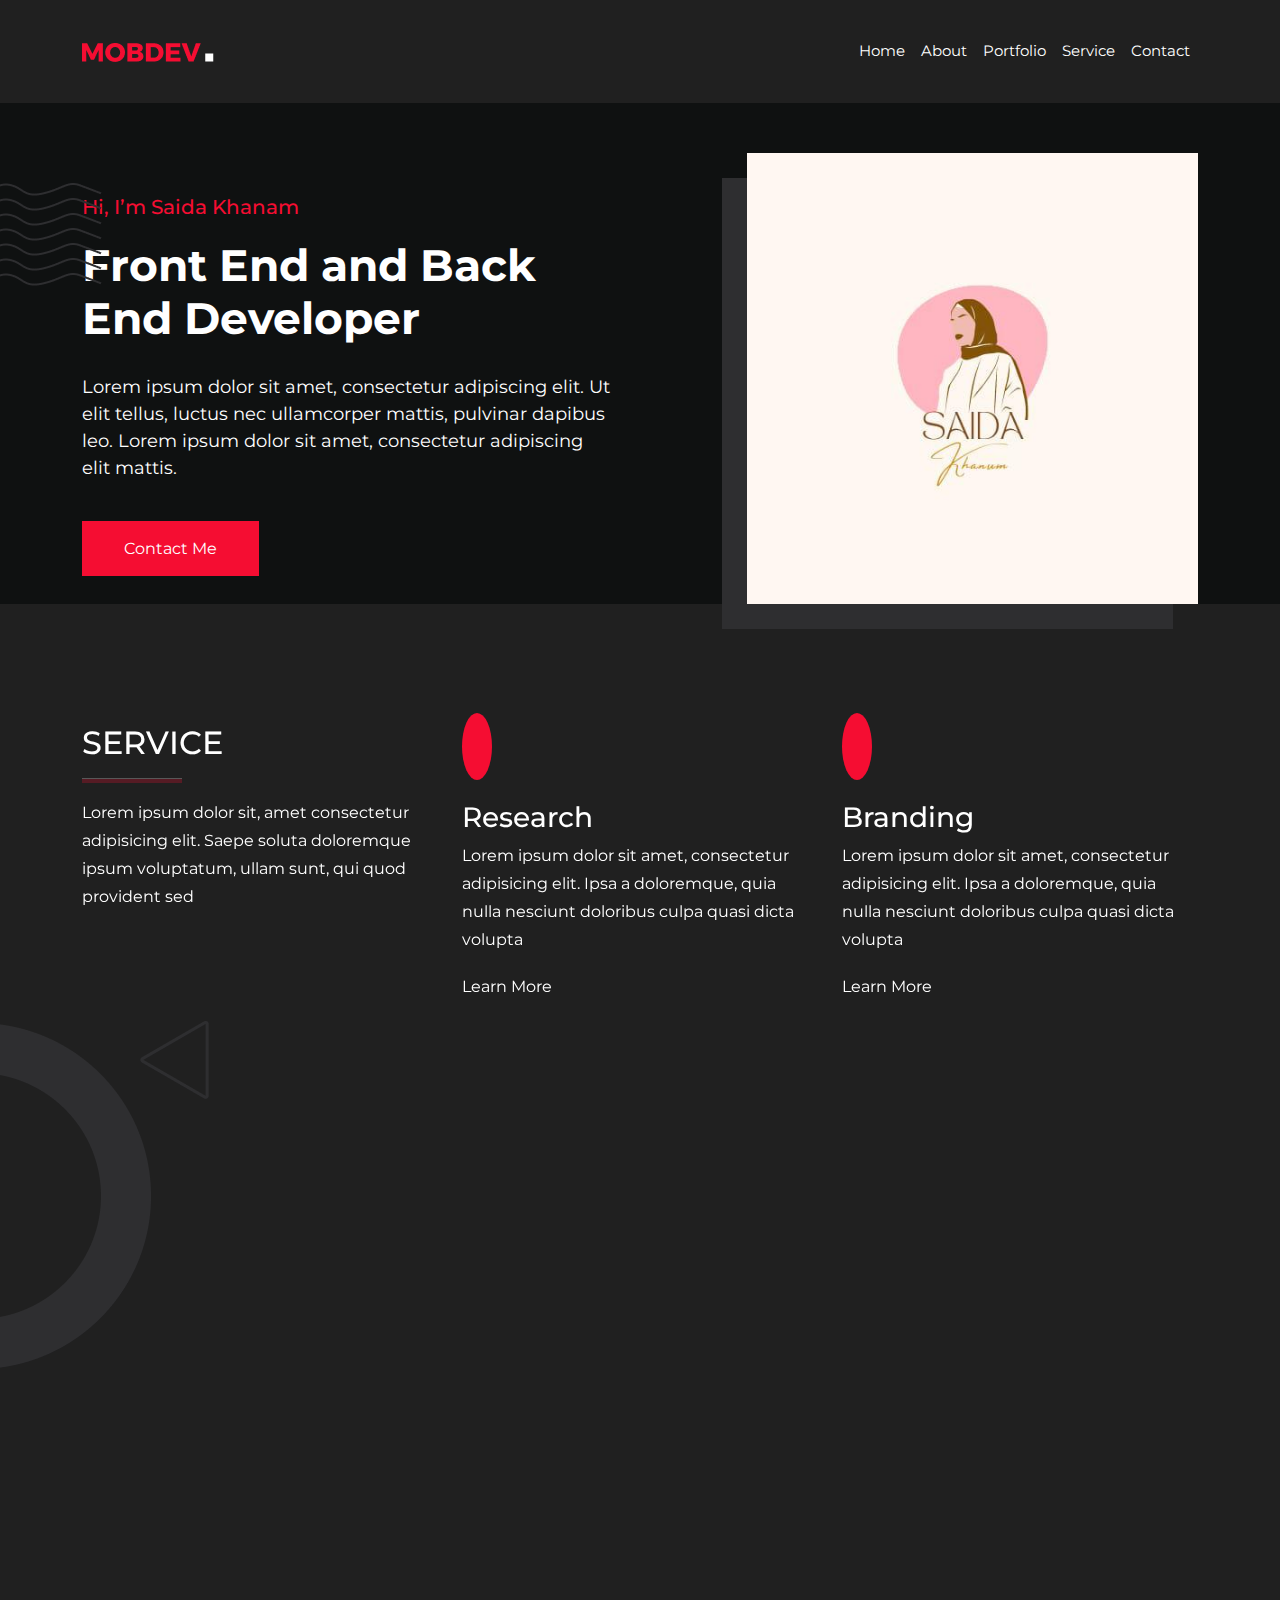
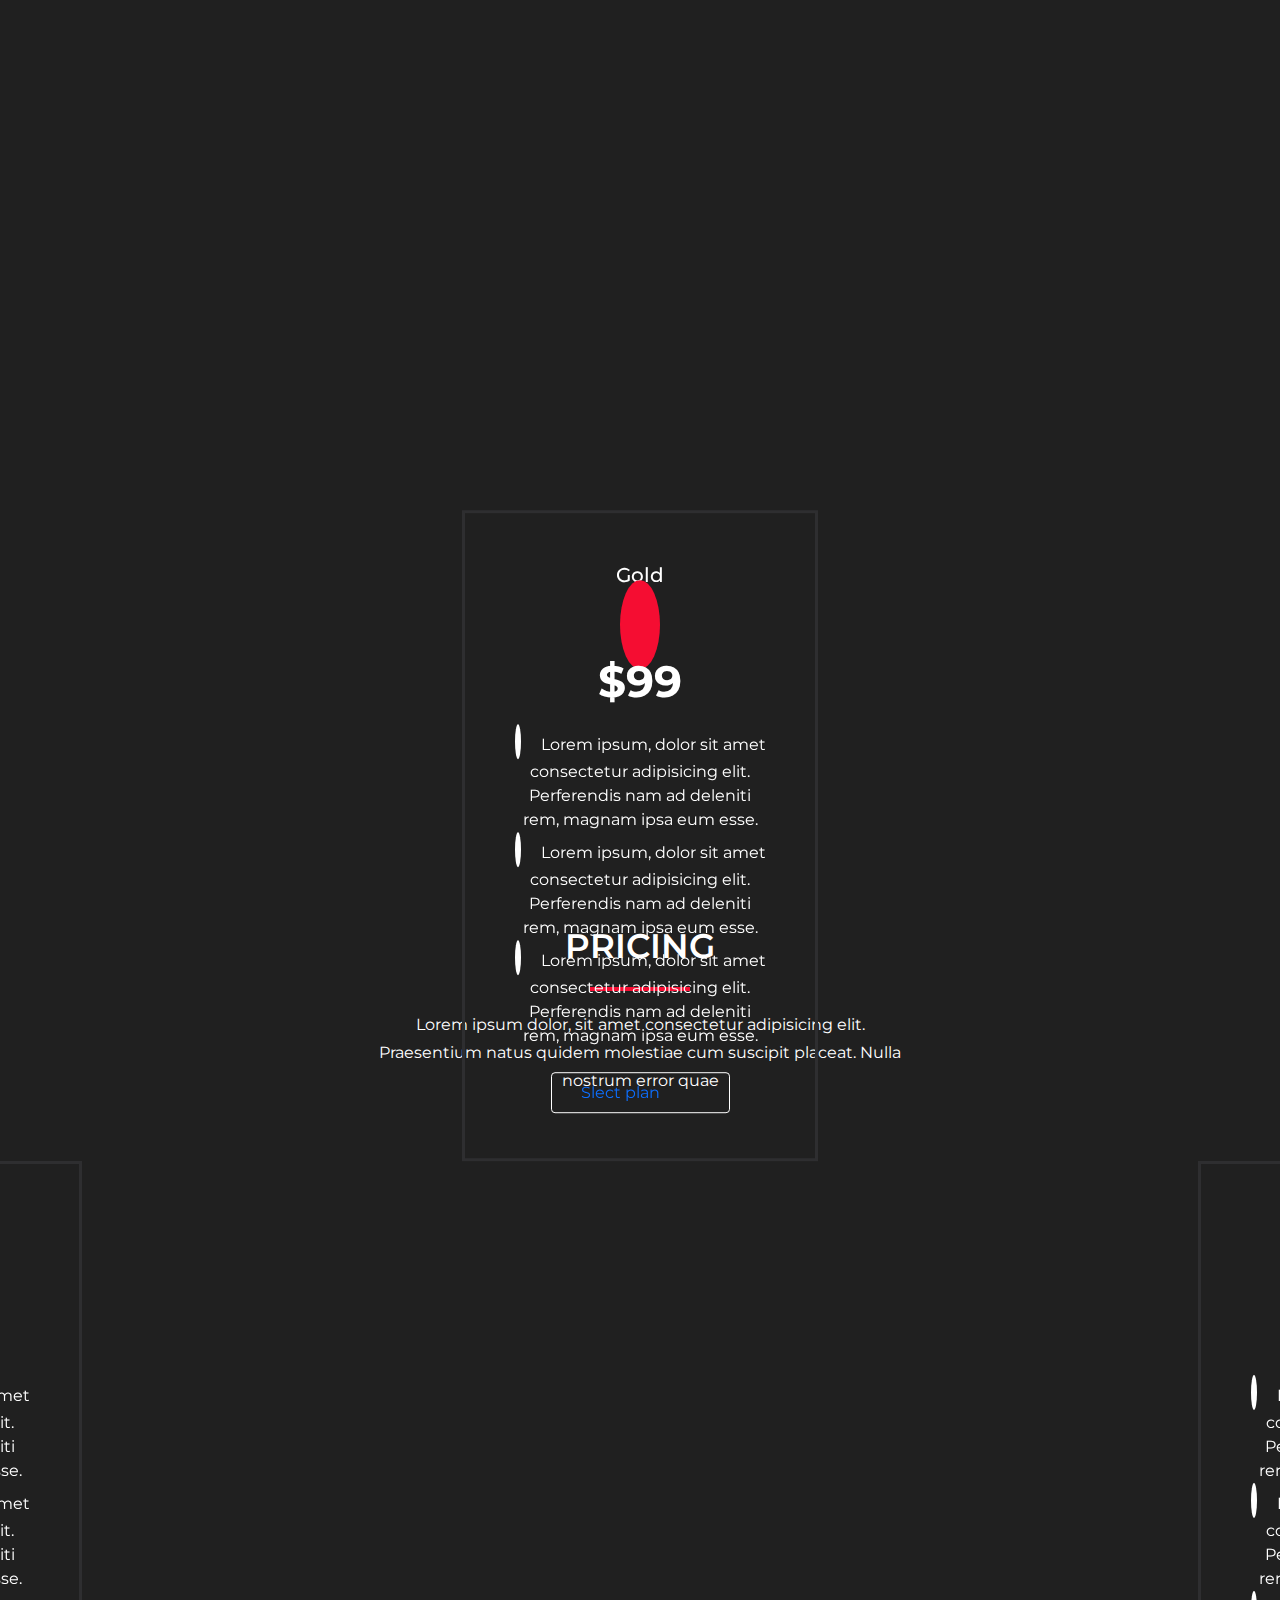
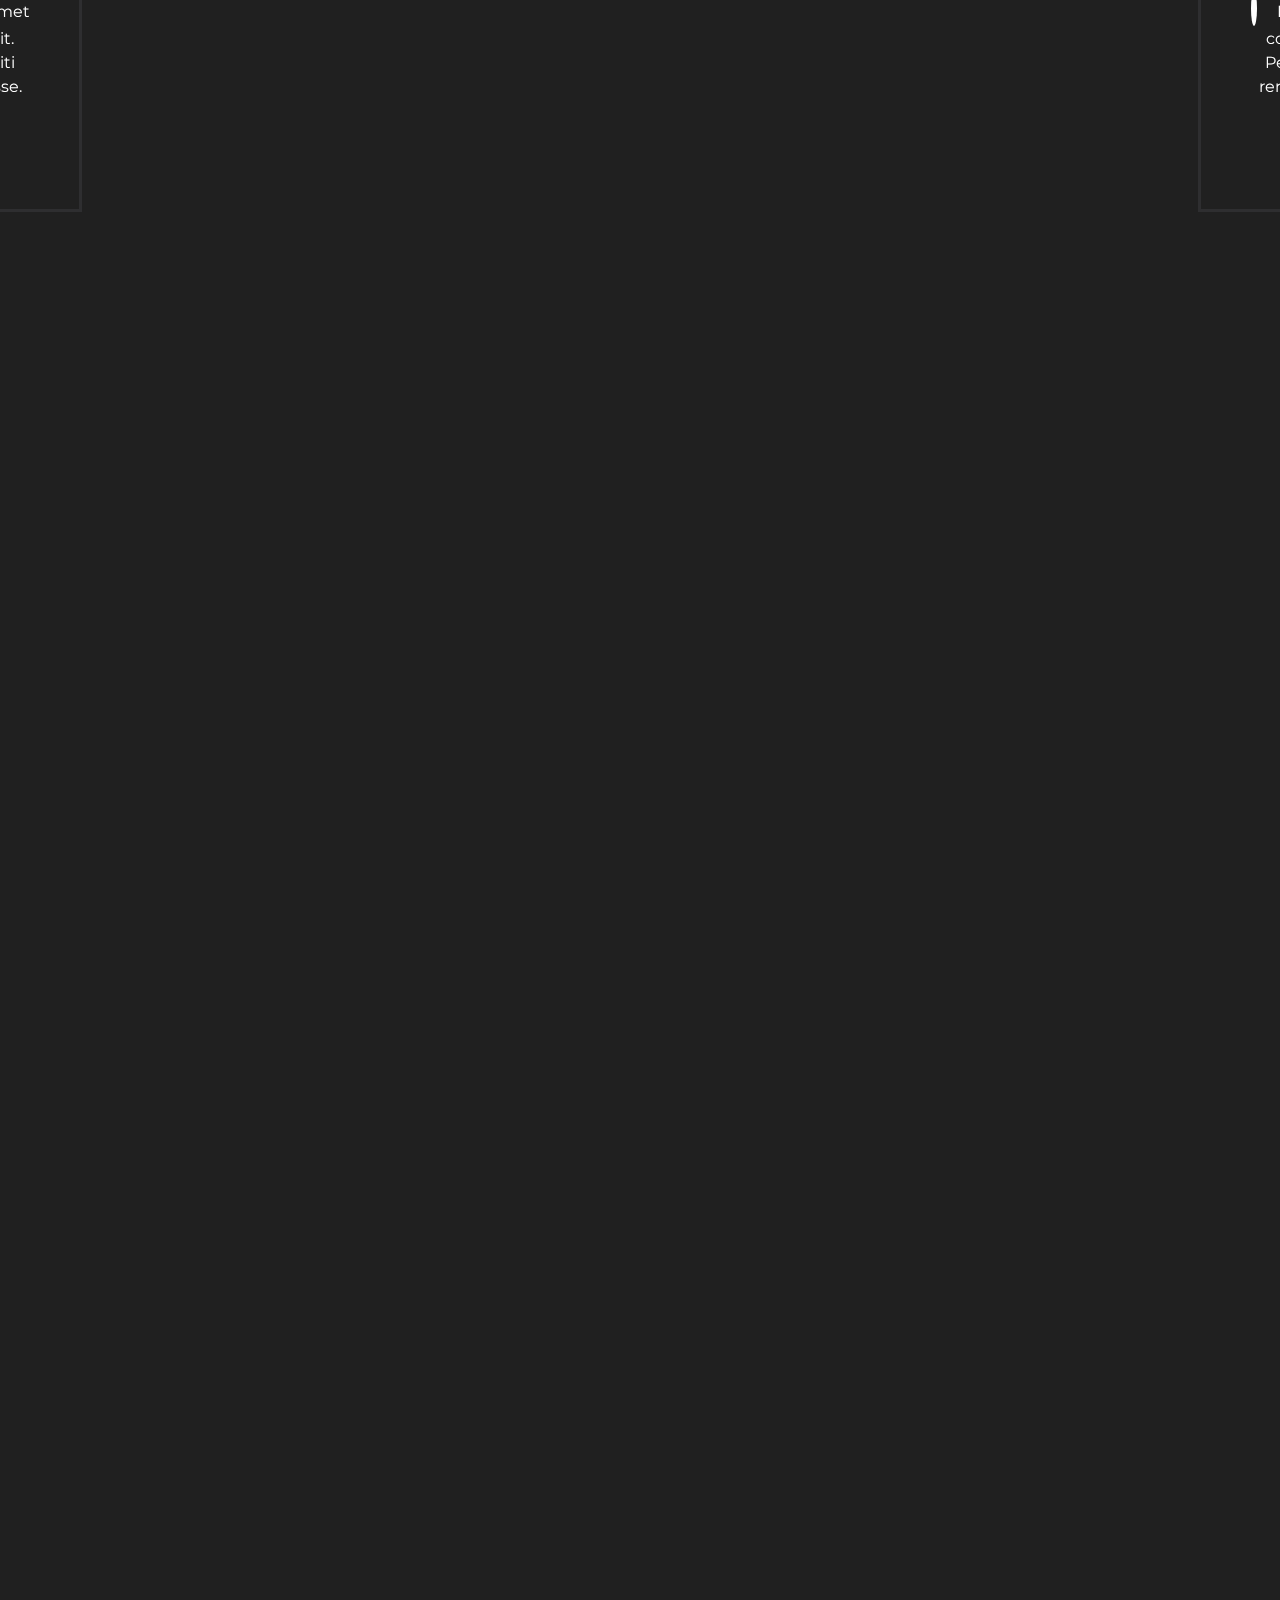
<file: index.html>
<!DOCTYPE html>
<html lang="en">
<head>
    <meta charset="UTF-8">
    <meta name="viewport" content="width=device-width, initial-scale=1.0">

    <title>Personal</title>

    <link href="https://unpkg.com/aos@2.3.1/dist/aos.css" rel="stylesheet">
    <link rel="stylesheet" href="https://cdnjs.cloudflare.com/ajax/libs/font-awesome/6.4.2/css/all.min.css" integrity="sha512-z3gLpd7yknf1YoNbCzqRKc4qyor8gaKU1qmn+CShxbuBusANI9QpRohGBreCFkKxLhei6S9CQXFEbbKuqLg0DA==" crossorigin="anonymous" referrerpolicy="no-referrer" />




    <link rel="preconnect" href="https://fonts.googleapis.com">
    <link rel="preconnect" href="https://fonts.gstatic.com" crossorigin>
    <link href="https://fonts.googleapis.com/css2?family=Montserrat:wght@100;200;300;400;500;600;700;800;900&display=swap" rel="stylesheet">

    <link rel="stylesheet" href="./css/bootstrap.min.css">
    <link rel="stylesheet" href="./css/style.css">

</head>
<body>

    <!-- Start Header Section -->
    <header class="header">
        <nav class="navbar navbar-expand-lg">
            <div class="container">
                <a href="index.html">
                    <img src="./img/logo.png">
                </a>
                <div class="">
                    <ul class="navbar-nav header_nav">
                        <li class="nav-item">
                            <a class="nav-link" href="index.html">Home</a>
                        </li>
                        <li class="nav-item">
                            <a class="nav-link" href="about.html">About</a>
                        </li>
                        <li class="nav-item">
                            <a class="nav-link" href="portfolio.html">Portfolio</a>
                        </li>
                        <li class="nav-item">
                            <a class="nav-link" href="service.html">Service</a>
                        </li>
                        <li class="nav-item">
                            <a class="nav-link" href="contact.html">Contact</a>
                        </li>
                    </ul>
                </div>
            </div>
        </nav>
    </header>
    <!-- End Header Section-->


    <!-- Start Banner Section-->
    <section class="banner">

        <img class="banner_pattern" src="./img/pattern.png">

        <div class="container">
            <div class="row align-items-center">
                <div class="col-xl-7">
                    <div class="banner_content">
                        <h4>Hi, I’m Saida Khanam

                        </h4>
                        <h1>
                            Front End and Back <br>  End Developer
                        </h1>
                        <p>
                            Lorem ipsum dolor sit amet, consectetur adipiscing elit. Ut elit tellus, luctus nec ullamcorper mattis, pulvinar dapibus leo. Lorem ipsum dolor sit amet, consectetur adipiscing elit mattis. 
                        </p>
                        <a  href="#">Contact Me</a>
                    </div>
                </div>
                <div class="col-xl-5">
                    <div class="banner_img">
                        <img class="banner_boll" src="./img/boll.png">

                       <img class="img-fluid banner_img_main" src="./img/saida.jpg">

                    </div>
                </div>
            </div>
        </div>
    </section>

    <!-- End Banner Section-->


    <!-- Start Service Section-->
    <section  class="service">
        <img class="service_circel" data-aos="zoom-in" data-aos-delay="50"  data-aos-duration="2000" data-aos-once="false" src="./img/pic3.png">
        <img class="service_nimchip" data-aos="zoom-in" data-aos-delay="50"  data-aos-duration="2000" data-aos-once="false" src="./img/pic4.png">

        <div class="container">
            <div class="row">
                <div class="col-xl-4">
                    <div class="service_heading" data-aos="zoom-in" data-aos-delay="50"  data-aos-duration="2000" data-aos-once="false">
                        <h2>SERVICE</h2>
                        <hr>
                        <p>Lorem ipsum dolor sit, amet consectetur adipisicing elit. Saepe soluta doloremque ipsum voluptatum, ullam sunt, qui quod provident sed </p>
                    </div>

                </div>
                <div class="col-xl-8">
                    <div class="row">
                        <div class="col-xl-6">

                            <div class="service_item" data-aos="zoom-in" data-aos-delay="50"  data-aos-duration="2000" data-aos-once="false">
                                <i class="fa-solid fa-magnifying-glass"></i>
                                <h3>Research</h3>
                                <p>Lorem ipsum dolor sit amet, consectetur adipisicing elit. Ipsa a doloremque, quia nulla nesciunt doloribus culpa quasi dicta volupta</p>
                                <a href="#">
                                    Learn More
                                    <i class="fa-solid fa-arrow-right"></i>
                                </a>
                            </div>
                        </div>

                        <div class="col-xl-6">
                            <div class="service_item" data-aos="zoom-in" data-aos-delay="50"  data-aos-duration="2000" data-aos-once="false">
                                <i class="fa-regular fa-image"></i>
                                <h3>Branding</h3>
                                <p>Lorem ipsum dolor sit amet, consectetur adipisicing elit. Ipsa a doloremque, quia nulla nesciunt doloribus culpa quasi dicta volupta</p>
                                <a href="#">
                                    Learn More
                                    <i class="fa-solid fa-arrow-right"></i>
                                </a>
                            </div>
                        </div>

                        <div class="col-xl-6">
                            <div class="service_item"data-aos="zoom-in" data-aos-delay="50"  data-aos-duration="2000" data-aos-once="false">
                                <i class="fa-regular fa-eye"></i>
                                <h3>UI/UX Design</h3>
                                <p>Lorem ipsum dolor sit amet, consectetur adipisicing elit. Ipsa a doloremque, quia nulla nesciunt doloribus culpa quasi dicta volupta</p>
                                <a href="#">
                                    Learn More
                                    <i class="fa-solid fa-arrow-right"></i>
                                </a>
                            </div>
                        </div>

                        <div class="col-xl-6">
                            <div class="service_item" data-aos="zoom-in" data-aos-delay="50"  data-aos-duration="2000" data-aos-once="false">
                                <i class="fa-solid fa-mobile-screen"></i>
                                <h3>App development</h3>
                                <p>Lorem ipsum dolor sit amet, consectetur adipisicing elit. Ipsa a doloremque, quia nulla nesciunt doloribus culpa quasi dicta volupta</p>
                                <a href="#">
                                    Learn More
                                    <i class="fa-solid fa-arrow-right"></i>
                                    
                                   
                                </a>
                            </div>
                           
                        </div>
                    </div>
                </div>
            </div>
        </div>
    </section>
     <!-- End Service Section-->
    
<!--start skill section-->
     <section class="skill">
        <div class="container">
            <div class="row">
                <div class="col-xl-6 offset-xl-3">
                    <div class="skill_heading" data-aos="zoom-in" data-aos-delay="50"  data-aos-duration="2000" data-aos-once="false">
                        <h2>EXPREIENCE & SKILLS</h2>
                        <hr>
                        <p>Lorem ipsum dolor sit amet consectetur adipisicing elit. Maiores excepturi officia dolorum magnam mollitia obcaecati rem nostrum vero ea. Sequi itaque repellat maiores</p>

                    </div>
                </div>
            </div>
            <div class="row service_item_box_row">
                <div class="col-xl-4">
                    <div class="service_item_box" data-aos="zoom-in" data-aos-delay="50"  data-aos-duration="2000" data-aos-once="false">
                        <h4>2014-2015 (WEB DESIGNER)</h4>
                        <h3>FOX MEDIA INC.</h3>
                        <p>Lorem ipsum dolor sit amet consectetur adipisicing elit. Atque neque, voluptatum itaque nobis aut recusa</p>
                    </div>
                </div>

                <div class="col-xl-4">
                    <div class="service_item_box" data-aos="zoom-in" data-aos-delay="50"  data-aos-duration="2000" data-aos-once="false">
                        <h4>2015-2016 (MOBILE DEVELOPER)</h4>
                        <h3>FOX MEDIA INC.</h3>
                        <p>Lorem ipsum dolor sit amet consectetur adipisicing elit. Atque neque, voluptatum itaque nobis aut recusa</p>
                    </div>
                </div>

                <div class="col-xl-4">
                    <div class="service_item_box" data-aos="zoom-in" data-aos-delay="50"  data-aos-duration="2000" data-aos-once="false">
                        <h4>2016 Current (WEB DEVELOPER)</h4>
                        <h3>FOX MEDIA INC.</h3>
                        <p>Lorem ipsum dolor sit amet consectetur adipisicing elit. Atque neque, voluptatum itaque nobis aut recusa</p>
                    </div>
                </div>
            </div>
            <div class="row service_item_bar">
                <div class="col-xl-6">
                    <div class="pro_bar" data-aos="zoom-in" data-aos-delay="50"  data-aos-duration="2000" data-aos-once="false">
                        <h3>figma</h3>
                    <div class="progress">
                        <div class="progress-bar
                        custom_bar" style="width: 90%">

                        </div>

                    </div>

                    </div>
                    
                    
                </div>

                <div class="col-xl-6">
                    <div class="pro_bar" data-aos="zoom-in" data-aos-delay="50"  data-aos-duration="2000" data-aos-once="false">
                        <h3>javascript</h3>
                    <div class="progress">
                        <div class="progress-bar
                        custom_bar" style="width: 90%">

                        </div>

                    </div>

                    </div>
                    
                    
                </div>
                <div class="col-xl-6">
                    <div class="pro_bar" data-aos="zoom-in" data-aos-delay="50"  data-aos-duration="2000" data-aos-once="false">
                        <h3>Photoshop</h3>
                    <div class="progress">
                        <div class="progress-bar
                        custom_bar" style="width: 90%">

                        </div>

                    </div>

                    </div>
                    
                    
                </div>
                <div class="col-xl-6">
                    <div class="pro_bar" data-aos="zoom-in" data-aos-delay="50"  data-aos-duration="2000" data-aos-once="false">
                        <h3>Golang</h3>
                    <div class="progress">
                        <div class="progress-bar
                        custom_bar" style="width: 90%">

                        </div>

                    </div>

                    </div>
                    
                    
                </div>
                <div class="col-xl-6">
                    <div class="pro_bar" data-aos="zoom-in" data-aos-delay="50"  data-aos-duration="2000" data-aos-once="false">
                        <h3>Adobe XD</h3>
                    <div class="progress">
                        <div class="progress-bar
                        custom_bar" style="width: 90%">

                        </div>

                    </div>

                    </div>
                    
                    
                </div>
                <div class="col-xl-6">
                    <div class="pro_bar" data-aos="zoom-in" data-aos-delay="50"  data-aos-duration="2000" data-aos-once="false">
                        <h3>React Native</h3>
                    <div class="progress">
                        <div class="progress-bar
                        custom_bar" style="width: 90%">

                        </div>

                    </div>

                    </div>
                    
                    
                </div>

                

                    

        </div>

     </section>
     <!--END skill section-->

     <!--start pricing section-->
     <section class="pricing">
        <div class="container">
            <div class="row">
                <div class="col-xl-6 offset-xl-3">
                    <div class="pricing_heading">
                        <h2>PRICING</h2>
                        <div class="pricing_underline"></div>
                        <p>Lorem ipsum dolor, sit amet consectetur adipisicing elit. Praesentium natus quidem molestiae cum suscipit placeat. Nulla nostrum error quae </p>
                    </div>

                </div>
            </div>
            <div class="row price_item_row">
                <div class="col-xl-4">
                    <div class="pricing_item" data-aos="slide-right" data-aos-delay="50"  data-aos-duration="2000" data-aos-once="false">
                        <h3>silver</h3>
                        <i class="fa-solid fa-dice-d6"></i>
                        <h4>$49</h4>
                        <ul class="navbar">
                            <li >
                                <i class="fa-solid fa-check"></i>
                                <span>Lorem ipsum, dolor sit amet consectetur adipisicing elit. Perferendis nam ad deleniti rem, magnam ipsa eum esse.</span>
                            </li>
                            <li >
                                <i class="fa-solid fa-check"></i>
                                <span>Lorem ipsum, dolor sit amet consectetur adipisicing elit. Perferendis nam ad deleniti rem, magnam ipsa eum esse.</span>
                            </li>
                            <li >
                                <i class="fa-solid fa-check"></i>
                                <span>Lorem ipsum, dolor sit amet consectetur adipisicing elit. Perferendis nam ad deleniti rem, magnam ipsa eum esse.</span>
                            </li>
                        </ul>
                        <a href="#">
                            Slect plan
                            <i class="fa-solid fa-arrow-right"></i>
                        </a>
                    </div>
                </div>
                <div class="col-xl-4">
                    <div class="pricing_item"  data-aos="slide-down" data-aos-delay="50"  data-aos-duration="2000" data-aos-once="false">
                        <h3>Gold</h3>
                        <i class="fa-solid fa-dice-d6"></i>
                        <h4>$99</h4>
                        <ul class="navbar">
                            <li >
                                <i class="fa-solid fa-check"></i>
                                <span>Lorem ipsum, dolor sit amet consectetur adipisicing elit. Perferendis nam ad deleniti rem, magnam ipsa eum esse.</span>
                            </li>
                            <li >
                                <i class="fa-solid fa-check"></i>
                                <span>Lorem ipsum, dolor sit amet consectetur adipisicing elit. Perferendis nam ad deleniti rem, magnam ipsa eum esse.</span>
                            </li>
                            <li >
                                <i class="fa-solid fa-check"></i>
                                <span>Lorem ipsum, dolor sit amet consectetur adipisicing elit. Perferendis nam ad deleniti rem, magnam ipsa eum esse.</span>
                            </li>
                        </ul>
                        <a href="#">
                            Slect plan
                            <i class="fa-solid fa-arrow-right"></i>
                        </a>
                    </div>
                </div>
                <div class="col-xl-4">
                    <div class="pricing_item"  data-aos="slide-left" data-aos-delay="50"  data-aos-duration="2000" data-aos-once="false">
                        <h3>platinum</h3>
                        <i class="fa-solid fa-dice-d6"></i>
                        <h4>$149</h4>
                        <ul class="navbar">
                            <li >
                                <i class="fa-solid fa-check"></i>
                                <span>Lorem ipsum, dolor sit amet consectetur adipisicing elit. Perferendis nam ad deleniti rem, magnam ipsa eum esse.</span>
                            </li>
                            <li >
                                <i class="fa-solid fa-check"></i>
                                <span>Lorem ipsum, dolor sit amet consectetur adipisicing elit. Perferendis nam ad deleniti rem, magnam ipsa eum esse.</span>
                            </li>
                            <li >
                                <i class="fa-solid fa-check"></i>
                                <span>Lorem ipsum, dolor sit amet consectetur adipisicing elit. Perferendis nam ad deleniti rem, magnam ipsa eum esse.</span>
                            </li>
                        </ul>
                        <a href="#">
                            Slect plan
                            <i class="fa-solid fa-arrow-right"></i>
                        </a>
                    </div>
                </div>
            </div>

        </div>
     </section>
     <!--End pricing section-->

     <!--start work section-->


     <section class="work">
        <div class="container">
            <div class="row">
                <div class="col-xl-6 offset-xl-3">
                    <div class="work_heading" data-aos="zoom-in" data-aos-delay="50"  data-aos-duration="2000" data-aos-once="false">
                        <h2>SELECTED WORKS</h2>
                        <div class="work_underline"></div>
                        <p>Lorem ipsum dolor, sit amet consectetur adipisicing elit. Expedita, pariatur nihil mollitia soluta eos deserunt eveniet animi cupiditate </p>

                    </div>

                </div>
            </div>
            <div class="row work_item_row align-items-center">
                <div class="col-xl-6">
                    <div class="work_item" data-aos="zoom-in" data-aos-delay="50"  data-aos-duration="2000" data-aos-once="false">
                        <h3>eCOMMERCE Mobile App Development</h3>
                        <p>Lorem ipsum dolor sit amet consectetur adipisicing elit. Vel modi dolorum voluptatem, reiciendis odio corrupti quae quaerat

                        </p>
                        <a href="#">See details 
                            <i class="fa-solid fa-arrow-right"></i>
                        </a>

                    </div>
                </div>
                <div class="col-xl-6">
                    <div class="work_item_img" data-aos="zoom-in" data-aos-delay="50"  data-aos-duration="2000" data-aos-once="false">
                        <img class="img-fluid" src="./img/work1.png">

                    </div>

                </div>

            </div>
            <div class="row work_item_row align-items-center">
                <div class="col-xl-6">
                    <div class="work_item_img_content" data-aos="zoom-in" data-aos-delay="50"  data-aos-duration="2000" data-aos-once="false">
                        <img class="img-fluid" src="./img/work2.png">

                    </div>

                </div>

                <div class="col-xl-6">
                    <div class="work_item" data-aos="zoom-in" data-aos-delay="50"  data-aos-duration="2000" data-aos-once="false">
                        <h3>eCOMMERCE Mobile App Development</h3>
                        <p>Lorem ipsum dolor sit amet consectetur adipisicing elit. Vel modi dolorum voluptatem, reiciendis odio corrupti quae quaerat

                        </p>
                        <a href="#">See details 
                            <i class="fa-solid fa-arrow-right"></i>
                        </a>

                    </div>
                </div>
                

            </div>
        </div>


     </section>

     <!--end work section-->

     <!--start testimonial section-->

     <section class="testimonial">
        <div class="container">
            <div class="row">
                <div class="col-xl-6 offset-xl-3">
                    <div class="test_heading" data-aos="zoom-in" data-aos-delay="50"  data-aos-duration="2000" data-aos-once="false">
                        <h2>TESTIMONIAL</h2>
                        <div class="test_underline"></div>
                        <p>Lorem ipsum dolor sit amet consectetur, adipisicing elit. Laudantium, iste dignissimos deserunt incidunt perferendis unde </p>

                    </div>
                </div>
            </div>
            <div class="row test_item_row">
                <div class="col-xl-4">
                    <div class="test_item" data-aos="zoom-in" data-aos-delay="50"  data-aos-duration="2000" data-aos-once="false">
                        <i class="fa-solid fa-quote-left"></i>
                        <p>Lorem ipsum dolor sit amet consectetur adipisicing elit. Facere doloremque atque error, inventore quas tempore totam quis enim commodi</p>
                        <img src="./img/pic.png">
                        <h4>Michael Andrew</h4>
                        <h5>CEO Media</h5>
                    </div>
                </div>
                <div class="col-xl-4">
                    <div class="test_item" data-aos="zoom-in" data-aos-delay="50"  data-aos-duration="2000" data-aos-once="false">
                        <i class="fa-solid fa-quote-left"></i>
                        <p>Lorem ipsum dolor sit amet consectetur adipisicing elit. Facere doloremque atque error, inventore quas tempore totam quis enim commodi</p>
                        <img src="./img/service1.png">
                        <h4>Michael Andrew</h4>
                        <h5>CEO Media</h5>
                    </div>
                </div>

                <div class="col-xl-4">
                    <div class="test_item" data-aos="zoom-in" data-aos-delay="50"  data-aos-duration="2000" data-aos-once="false">
                        <i class="fa-solid fa-quote-left"></i>
                        <p>Lorem ipsum dolor sit amet consectetur adipisicing elit. Facere doloremque atque error, inventore quas tempore totam quis enim commodi</p>
                        <img src="./img/service2.png">
                        <h4>Michael Andrew</h4>
                        <h5>CEO Media</h5>
                    </div>
                </div>
            </div>
        </div>

     </section>

     <!--end testimonial section-->

     <!--start disco section-->

     <section class="disco" data-aos="zoom-in" data-aos-delay="50"  data-aos-duration="2000" data-aos-once="false">
        <div class="container disco_container">
            <div class="row align-items-center">
                <div class="col-xl-6">
                    <div class="disco_content">
                        <h3>Discover How Design Can Help Your Business</h3>

                    </div>
                    
                </div>
                <div class="col-xl-6">
                    <div class="disco_button">
                        <a href="#">Contact Me</a>

                    </div>
                    
                </div>
            </div>
        </div>
     </section>

     <!--end disco section-->

     <footer class="footer" data-aos="zoom-in" data-aos-delay="50"  data-aos-duration="2000" data-aos-once="false">
        <div class="container">
            <div class="row">
                <div class="col-xl-12">
                    <div class="footer_content" data-aos="zoom-in" data-aos-delay="50"  data-aos-duration="2000" data-aos-once="false">
                        <h3>Get In Touch With Me</h3>
                        <p>Victoria Street No 1, London</p>
                        <p>contactinfo@mobdev.test</p>
                        <p>(001) 1231 3453</p>
                        <a href="#"><i class="fa-brands fa-facebook-f facebook"></i>
                        </a>
                        <a href="#"><i class="fa-brands fa-dribbble dribbble"></i>
                        </a>
                        <a href="#"><i class="fa-brands fa-twitter twitter"></i>
                        </a>
                        <a href="#"><i class="fa-brands fa-linkedin-in linkedin"></i>
                        </a>
                    </div>
                </div>

            </div>

        </div>
        <img class="footer_img" src="./img/pic2.png">
        <img class="footer_img2" src="./img/pic5.png">
        
     </footer>





    <script src="./js/bootstrap.bundle.min.js"></script>

    <script src="https://unpkg.com/aos@2.3.1/dist/aos.js"></script>
    <script>
        AOS.init();
      </script>
</body>
</html>
</file>
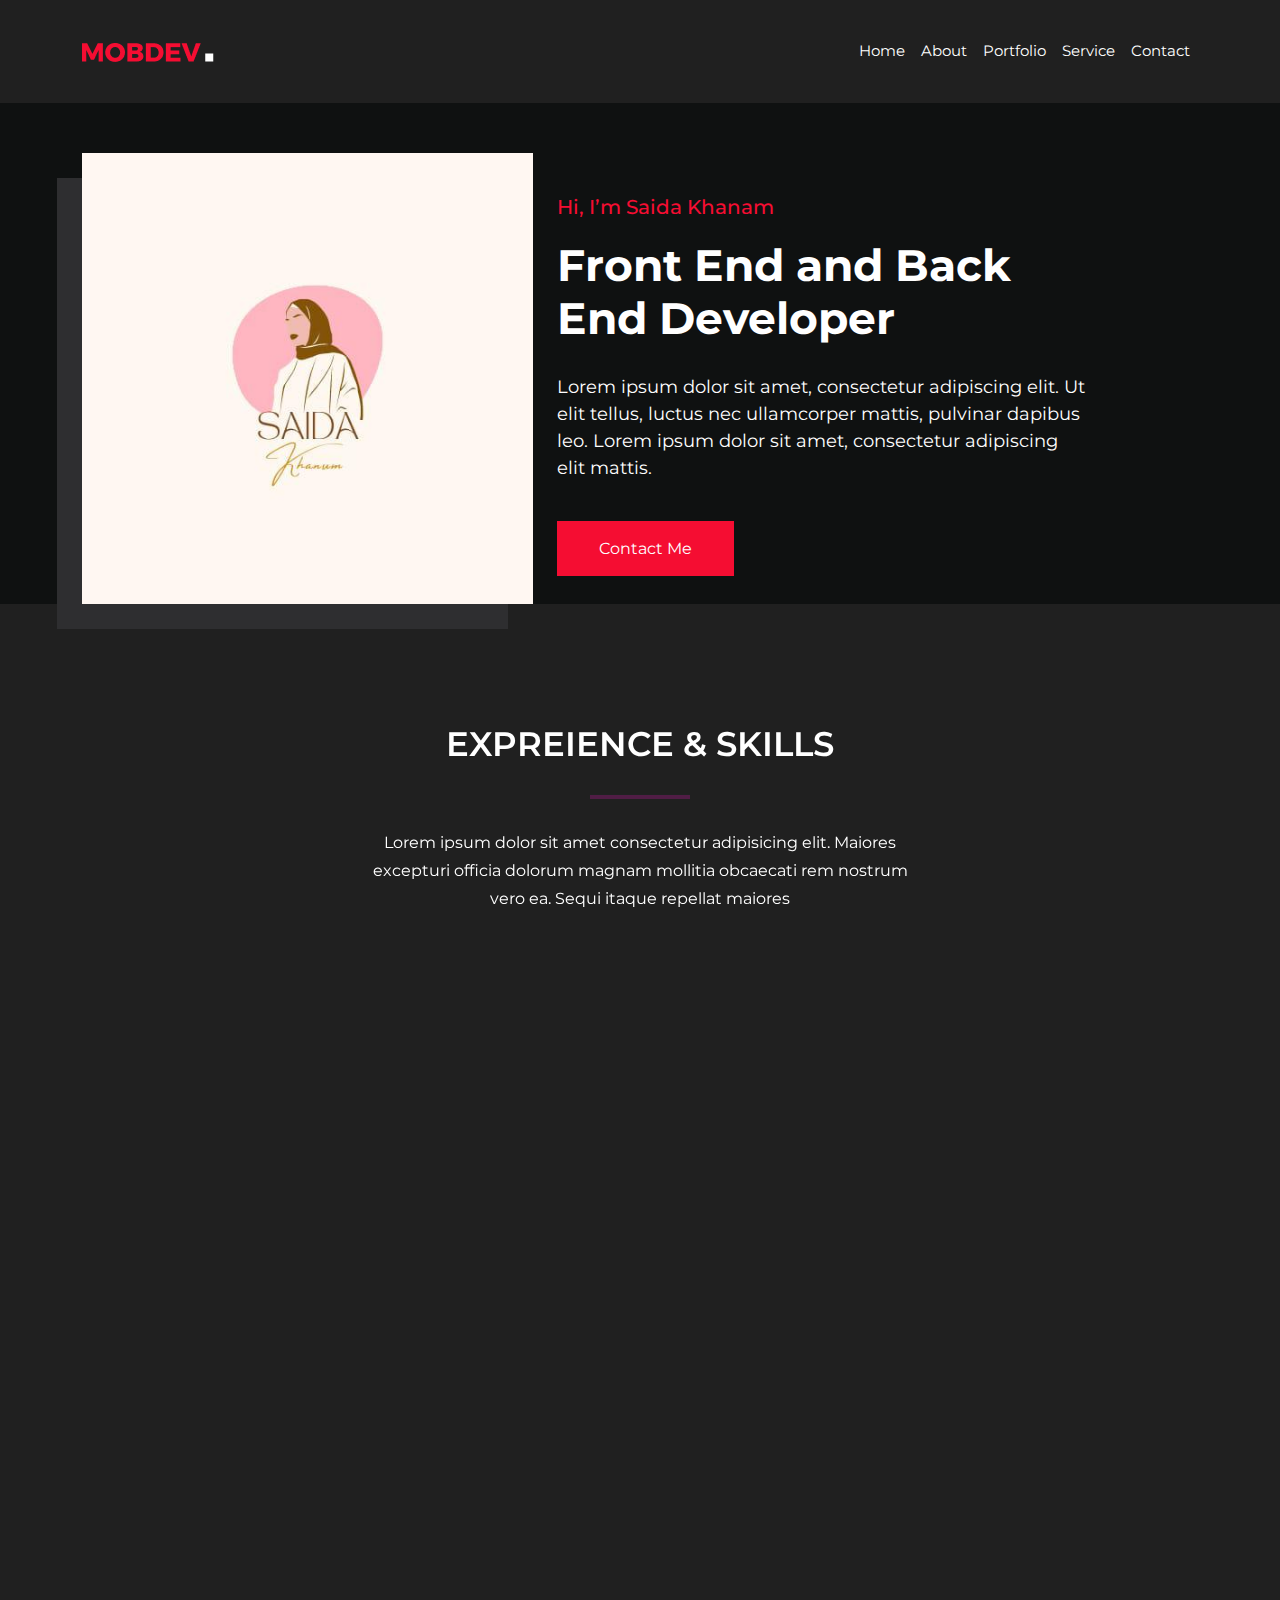
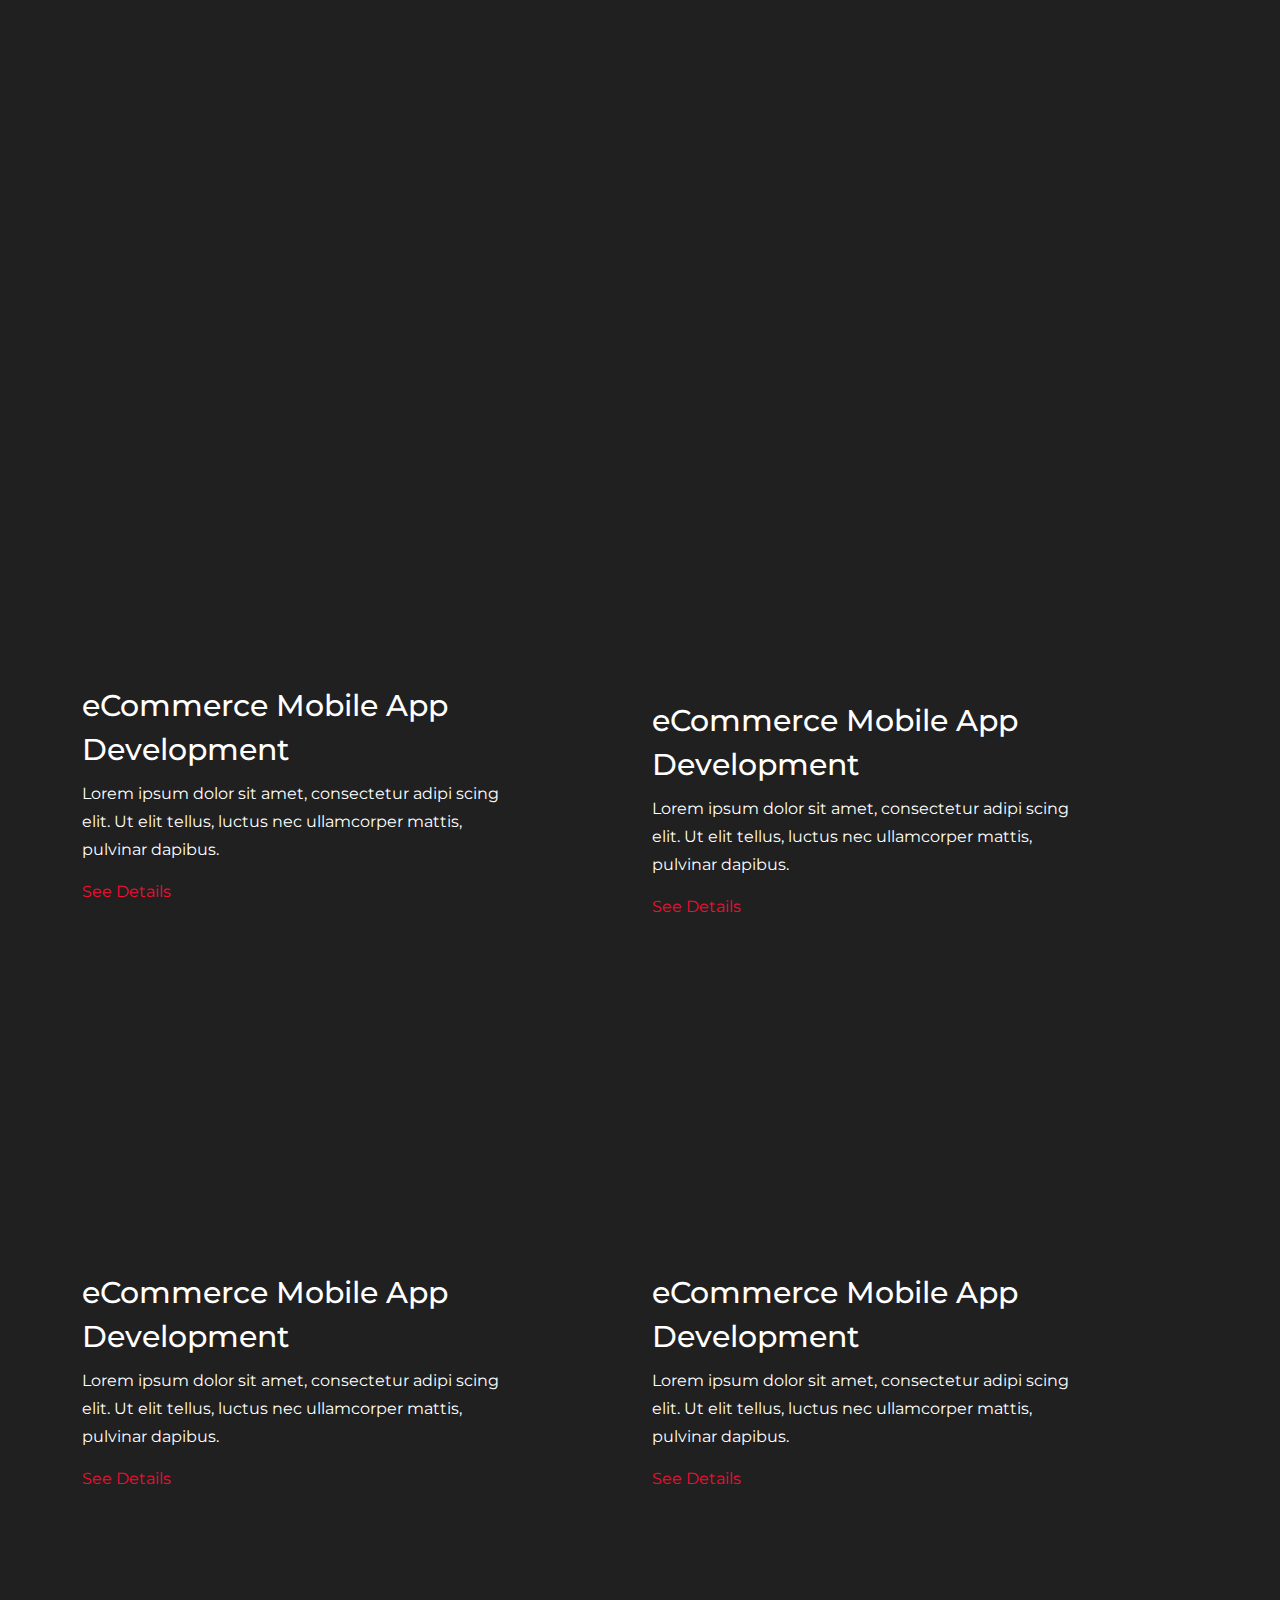
<file: about.html>
<!DOCTYPE html>
<html lang="en">
<head>
    <meta charset="UTF-8">
    <meta name="viewport" content="width=device-width, initial-scale=1.0">

    <title>Personal</title>
    <link href="https://unpkg.com/aos@2.3.1/dist/aos.css" rel="stylesheet">
    <link rel="stylesheet" href="https://cdnjs.cloudflare.com/ajax/libs/font-awesome/6.4.2/css/all.min.css" integrity="sha512-z3gLpd7yknf1YoNbCzqRKc4qyor8gaKU1qmn+CShxbuBusANI9QpRohGBreCFkKxLhei6S9CQXFEbbKuqLg0DA==" crossorigin="anonymous" referrerpolicy="no-referrer" />




    <link rel="preconnect" href="https://fonts.googleapis.com">
    <link rel="preconnect" href="https://fonts.gstatic.com" crossorigin>
    <link href="https://fonts.googleapis.com/css2?family=Montserrat:wght@100;200;300;400;500;600;700;800;900&display=swap" rel="stylesheet">

    <link rel="stylesheet" href="./css/bootstrap.min.css">
    <link rel="stylesheet" href="./css/style.css">

</head>
<body>

    <!-- Start Header Section -->
    <header class="header">
        <nav class="navbar navbar-expand-lg">
            <div class="container">
                <a href="index.html">
                    <img src="./img/logo.png">
                </a>
                <div class="">
                    <ul class="navbar-nav header_nav">
                        <li class="nav-item">
                            <a class="nav-link" href="index.html">Home</a>
                        </li>
                        <li class="nav-item">
                            <a class="nav-link" href="about.html">About</a>
                        </li>
                        <li class="nav-item">
                            <a class="nav-link" href="portfolio.html">Portfolio</a>
                        </li>
                        <li class="nav-item">
                            <a class="nav-link" href="service.html">Service</a>
                        </li>
                        <li class="nav-item">
                            <a class="nav-link" href="contact.html">Contact</a>
                        </li>
                    </ul>
                </div>
            </div>
        </nav>
    </header>
    <!-- End Header Section-->

    <!-- Start Banner Section-->
    <section class="banner">
 

        <div class="container">
            <div class="row align-items-center">
                <div class="col-xl-5">
                    <div class="banner_img">
                        <img class="banner_boll" src="./img/boll.png">

                       <img class="img-fluid banner_img_main" src="./img/saida.jpg">

                    </div>
                </div>
                <div class="col-xl-7">
                    <div class="banner_content">
                        <h4>Hi, I’m Saida Khanam</h4>
                        <h1>
                            Front End and Back <br> End Developer
                        </h1>
                        <p>
                            Lorem ipsum dolor sit amet, consectetur adipiscing elit. Ut elit tellus, luctus nec ullamcorper mattis, pulvinar dapibus leo. Lorem ipsum dolor sit amet, consectetur adipiscing elit mattis. 
                        </p>
                        <a  href="#">Contact Me</a>
                    </div>
                </div>
                
            </div>
        </div>
    </section>

    <!--start skill section-->
    <section class="skill">
        <div class="container">
            <div class="row">
                <div class="col-xl-6 offset-xl-3">
                    <div class="skill_heading" data-aos="zoom-in" data-aos-delay="50"  data-aos-duration="2000" data-aos-once="false">
                        <h2>EXPREIENCE & SKILLS</h2>
                        <hr>
                        <p>Lorem ipsum dolor sit amet consectetur adipisicing elit. Maiores excepturi officia dolorum magnam mollitia obcaecati rem nostrum vero ea. Sequi itaque repellat maiores</p>

                    </div>
                </div>
            </div>
            <div class="row service_item_box_row">
                <div class="col-xl-4">
                    <div class="service_item_box" data-aos="zoom-in" data-aos-delay="50"  data-aos-duration="2000" data-aos-once="false">
                        <h4>2014-2015 (WEB DESIGNER)</h4>
                        <h3>FOX MEDIA INC.</h3>
                        <p>Lorem ipsum dolor sit amet consectetur adipisicing elit. Atque neque, voluptatum itaque nobis aut recusa</p>
                    </div>
                </div>

                <div class="col-xl-4">
                    <div class="service_item_box" data-aos="zoom-in" data-aos-delay="50"  data-aos-duration="2000" data-aos-once="false">
                        <h4>2015-2016 (MOBILE DEVELOPER)</h4>
                        <h3>FOX MEDIA INC.</h3>
                        <p>Lorem ipsum dolor sit amet consectetur adipisicing elit. Atque neque, voluptatum itaque nobis aut recusa</p>
                    </div>
                </div>

                <div class="col-xl-4">
                    <div class="service_item_box" data-aos="zoom-in" data-aos-delay="50"  data-aos-duration="2000" data-aos-once="false">
                        <h4>2016 Current (WEB DEVELOPER)</h4>
                        <h3>FOX MEDIA INC.</h3>
                        <p>Lorem ipsum dolor sit amet consectetur adipisicing elit. Atque neque, voluptatum itaque nobis aut recusa</p>
                    </div>
                </div>
            </div>
            <div class="row service_item_bar">
                <div class="col-xl-6">
                    <div class="pro_bar" data-aos="zoom-in" data-aos-delay="50"  data-aos-duration="2000" data-aos-once="false">
                        <h3>figma</h3>
                    <div class="progress">
                        <div class="progress-bar
                        custom_bar" style="width: 90%">

                        </div>

                    </div>

                    </div>
                    
                    
                </div>

                <div class="col-xl-6">
                    <div class="pro_bar" data-aos="zoom-in" data-aos-delay="50"  data-aos-duration="2000" data-aos-once="false">
                        <h3>javascript</h3>
                    <div class="progress">
                        <div class="progress-bar
                        custom_bar" style="width: 90%">

                        </div>

                    </div>

                    </div>
                    
                    
                </div>
                <div class="col-xl-6">
                    <div class="pro_bar" data-aos="zoom-in" data-aos-delay="50"  data-aos-duration="2000" data-aos-once="false">
                        <h3>Photoshop</h3>
                    <div class="progress">
                        <div class="progress-bar
                        custom_bar" style="width: 90%">

                        </div>

                    </div>

                    </div>
                    
                    
                </div>
                <div class="col-xl-6">
                    <div class="pro_bar" data-aos="zoom-in" data-aos-delay="50"  data-aos-duration="2000" data-aos-once="false">
                        <h3>Golang</h3>
                    <div class="progress">
                        <div class="progress-bar
                        custom_bar" style="width: 90%">

                        </div>

                    </div>

                    </div>
                    
                    
                </div>
                <div class="col-xl-6">
                    <div class="pro_bar" data-aos="zoom-in" data-aos-delay="50"  data-aos-duration="2000" data-aos-once="false">
                        <h3>Adobe XD</h3>
                    <div class="progress">
                        <div class="progress-bar
                        custom_bar" style="width: 90%">

                        </div>

                    </div>

                    </div>
                    
                    
                </div>
                <div class="col-xl-6">
                    <div class="pro_bar" data-aos="zoom-in" data-aos-delay="50"  data-aos-duration="2000" data-aos-once="false">
                        <h3>React Native</h3>
                    <div class="progress">
                        <div class="progress-bar
                        custom_bar" style="width: 90%">

                        </div>

                    </div>

                    </div>
                    
                    
                </div>

                

                    

        </div>

     </section>
     <!--END skill section-->


      <!--Start Work Section-->
  <section class="work">
    <div class="container">
        <div class="row">
            <div class="col-xl-6 offset-xl-3">
                <div class="work_heading" data-aos="zoom-in" data-aos-delay="50"  data-aos-duration="2000" data-aos-once="false">
                    <h2>SELECTED WORKS</h2>
                    <div class="work_underline"></div>
                    <p>Lorem ipsum dolor sit amet, consectetur adipiscing elit. Ut elit tellus, luctus nec ullamcorper mattis, pulvinar dapibus leo.</p>
                </div>
            </div>
        </div>


        <div class="row work_item_row align-items-center">
            <div class="col-xl-6">
                <div class="work_item_img mt-3" data-aos="zoom-in" data-aos-delay="50"  data-aos-duration="2000" data-aos-once="false">
                    <img class='img-fluid' src="./img/work2.png">
                </div>

                <div class="work_item">
                    <h3>eCommerce Mobile App Development</h3>
                    <p>Lorem ipsum dolor sit amet, consectetur adipi scing elit. Ut elit tellus, luctus nec ullamcorper mattis, pulvinar dapibus.</p>
                    <a href="#">
                        See Details
                        <i class="fa-solid fa-arrow-right"></i>
                    </a>
                </div>
                   
            
        </div>

        <div class="col-xl-6">
            <div class="work_item_img mt-3" data-aos="zoom-in" data-aos-delay="50"  data-aos-duration="2000" data-aos-once="false">
                <img class='img-fluid' src="./img/work1.png">
            </div>

            <div class="work_item">
                <h3>eCommerce Mobile App Development</h3>
                <p>Lorem ipsum dolor sit amet, consectetur adipi scing elit. Ut elit tellus, luctus nec ullamcorper mattis, pulvinar dapibus.</p>
                <a href="#">
                    See Details
                    <i class="fa-solid fa-arrow-right"></i>
                </a>
            </div>
               
        
    </div>

    <div class="col-xl-6">
        <div class="work_item_img mt-3" data-aos="zoom-in" data-aos-delay="50"  data-aos-duration="2000" data-aos-once="false">
            <img class='img-fluid' src="./img/work3.png">
        </div>

        <div class="work_item">
            <h3>eCommerce Mobile App Development</h3>
            <p>Lorem ipsum dolor sit amet, consectetur adipi scing elit. Ut elit tellus, luctus nec ullamcorper mattis, pulvinar dapibus.</p>
            <a href="#">
                See Details
                <i class="fa-solid fa-arrow-right"></i>
            </a>
        </div>
           
    
</div>

<div class="col-xl-6">
    <div class="work_item_img mt-3" data-aos="zoom-in" data-aos-delay="50"  data-aos-duration="2000" data-aos-once="false">
        <img class='img-fluid' src="./img/work3.png">
    </div>

    <div class="work_item">
        <h3>eCommerce Mobile App Development</h3>
        <p>Lorem ipsum dolor sit amet, consectetur adipi scing elit. Ut elit tellus, luctus nec ullamcorper mattis, pulvinar dapibus.</p>
        <a href="#">
            See Details
            <i class="fa-solid fa-arrow-right"></i>
        </a>
    </div>
       

</div>
        
    </div>
</section>
<!--End Work Section-->


<section class="counter">
    <div class="container">
        <div class="row">
            <div class="col-xl-6 offset-xl-3">
                <div class="counter_heading" data-aos="zoom-in" data-aos-delay="50"  data-aos-duration="2000" data-aos-once="false">
                    <h2>COUNT IN NUMBER</h2>
                    <div class="counter_underline"></div>
                    <p>Lorem ipsum dolor sit amet, consectetur adipiscing elit. Ut elit tellus, luctus nec ullamcorper mattis, pulvinar dapibus leo.</p>
                </div>
            </div>
            
            
    </div>
    <div class="row counter_row">
        <div class="col-xl-3">
            <div class="counter_item" data-aos="zoom-in" data-aos-delay="50"  data-aos-duration="2000" data-aos-once="false">
                <h3>80</h3>
                <h4>projects</h4>
            </div>
        </div>
        <div class="col-xl-3">
            <div class="counter_item" data-aos="zoom-in" data-aos-delay="50"  data-aos-duration="2000" data-aos-once="false">
                <h3>20</h3>
                <h4>Clients</h4>
            </div>
        </div>
        <div class="col-xl-3">
            <div class="counter_item" data-aos="zoom-in" data-aos-delay="50"  data-aos-duration="2000" data-aos-once="false">
                <h3>14</h3>
                <h4>Awards</h4>
            </div>
        </div>
        <div class="col-xl-3">
            <div class="counter_item" data-aos="zoom-in" data-aos-delay="50"  data-aos-duration="2000" data-aos-once="false">
                <h3>32</h3>
                <h4>REPOSITORIES</h4>
            </div>
        </div>
    </div>
    </div>

</section>

<!--start disco section-->

<section class="disco" data-aos="zoom-in" data-aos-delay="50"  data-aos-duration="2000" data-aos-once="false">
    <div class="container disco_container">
        <div class="row align-items-center">
            <div class="col-xl-6">
                <div class="disco_content">
                    <h3>Discover How Design Can Help Your Business</h3>

                </div>
                
            </div>
            <div class="col-xl-6">
                <div class="disco_button" data-aos="zoom-in" data-aos-delay="50"  data-aos-duration="2000" data-aos-once="false">
                    <a href="#">Contact Me</a>

                </div>
                
            </div>
        </div>
    </div>
 </section>

 <!--end disco section-->




     <footer class="footer" data-aos="zoom-in" data-aos-delay="50"  data-aos-duration="2000" data-aos-once="false">
        <div class="container">
            <div class="row">
                <div class="col-xl-12">
                    <div class="footer_content" data-aos="zoom-in" data-aos-delay="50"  data-aos-duration="2000" data-aos-once="false">
                        <h3>Get In Touch With Me</h3>
                        <p>Victoria Street No 1, London</p>
                        <p>contactinfo@mobdev.test</p>
                        <p>(001) 1231 3453</p>
                        <a href="#"><i class="fa-brands fa-facebook-f facebook"></i>
                        </a>
                        <a href="#"><i class="fa-brands fa-dribbble dribbble"></i>
                        </a>
                        <a href="#"><i class="fa-brands fa-twitter twitter"></i>
                        </a>
                        <a href="#"><i class="fa-brands fa-linkedin-in linkedin"></i>
                        </a>
                    </div>
                </div>

            </div>

        </div>
        <img class="footer_img" src="./img/pic2.png">
        <img class="footer_img2" src="./img/pic5.png">
        
        </footer>
        <script src="./js/bootstrap.bundle.min.js"></script>

     <script src="https://unpkg.com/aos@2.3.1/dist/aos.js"></script>
    <script>
        AOS.init();
      </script>
      </body>
      </html>
</file>
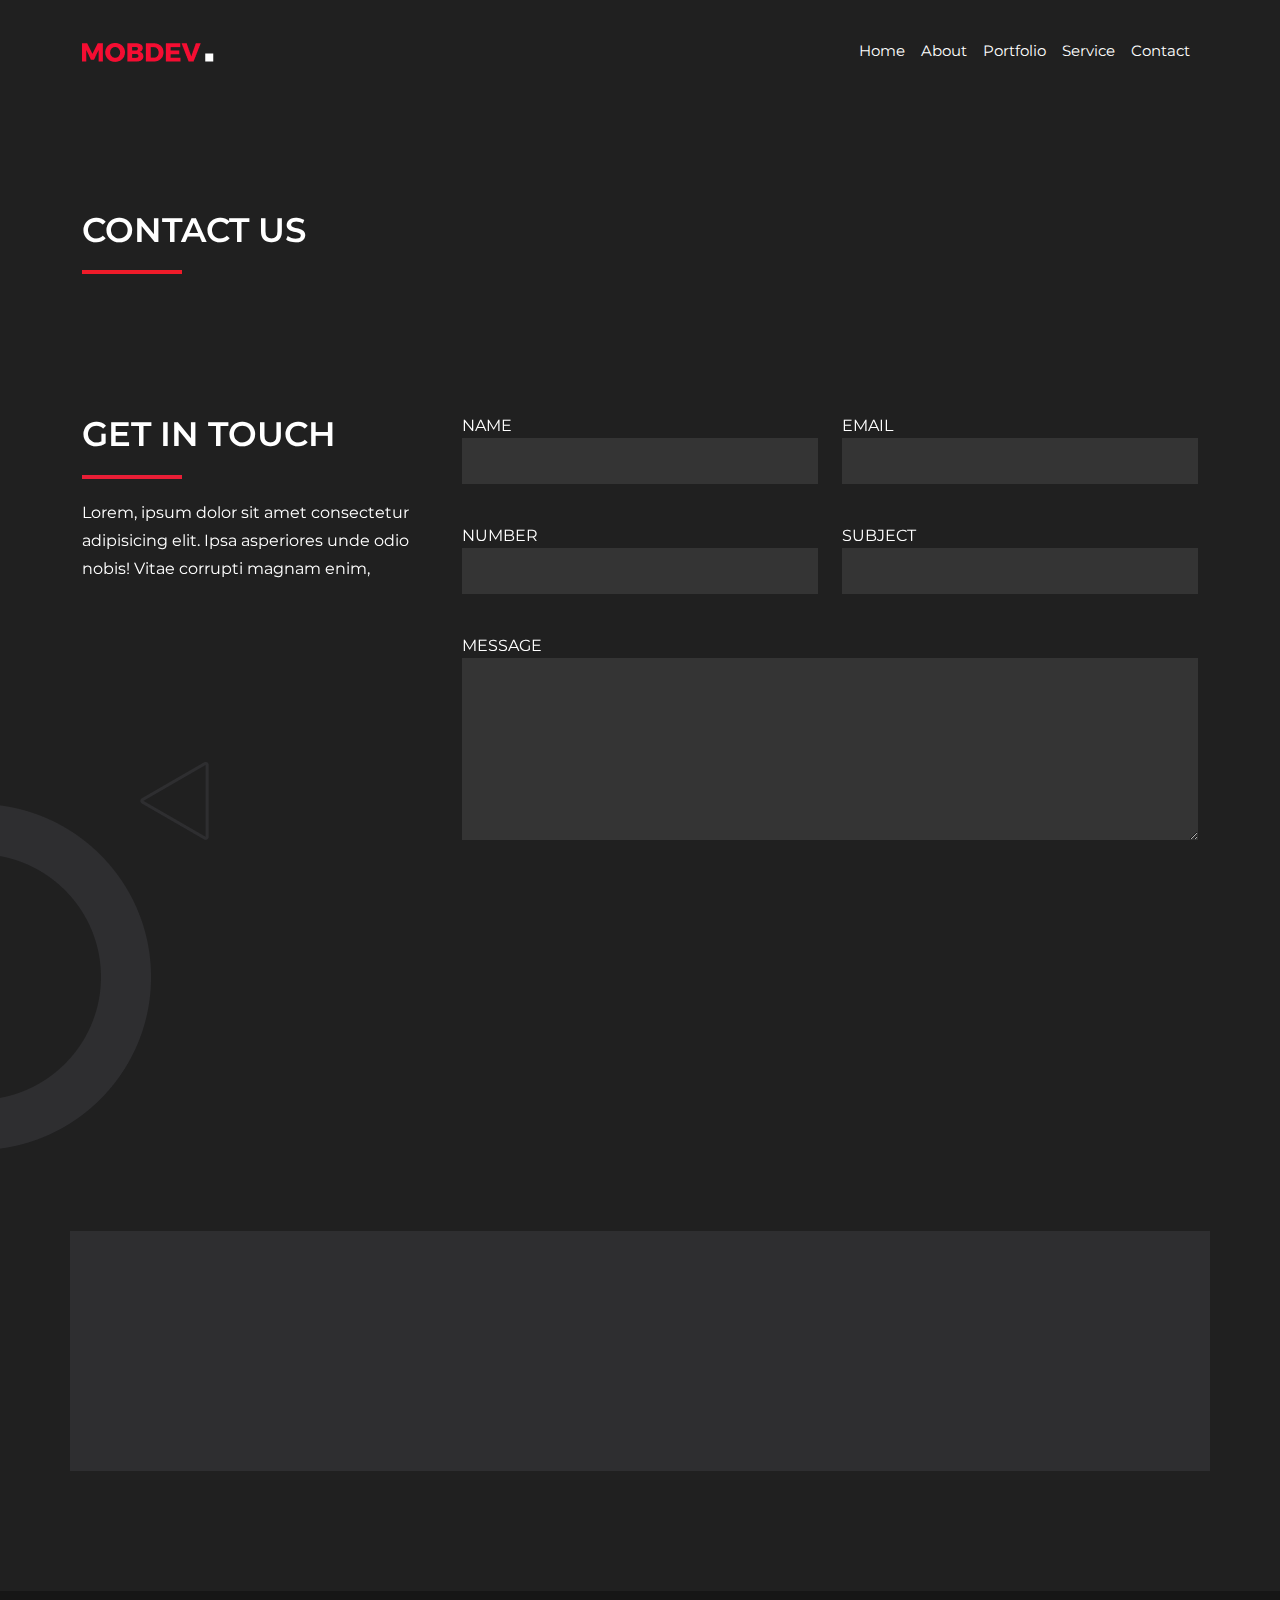
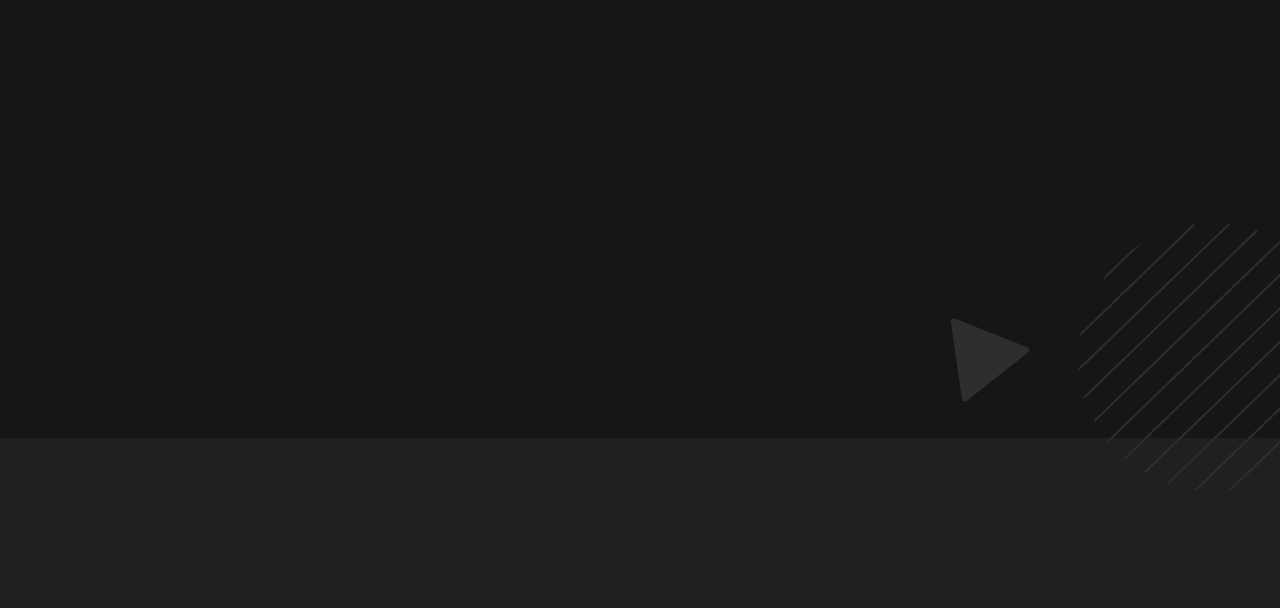
<file: contact.html>
<!DOCTYPE html>
<html lang="en">
<head>
    <meta charset="UTF-8">
    <meta name="viewport" content="width=device-width, initial-scale=1.0">

    <title>Personal</title>
    <link href="https://unpkg.com/aos@2.3.1/dist/aos.css" rel="stylesheet">
    <link rel="stylesheet" href="https://cdnjs.cloudflare.com/ajax/libs/font-awesome/6.4.2/css/all.min.css" integrity="sha512-z3gLpd7yknf1YoNbCzqRKc4qyor8gaKU1qmn+CShxbuBusANI9QpRohGBreCFkKxLhei6S9CQXFEbbKuqLg0DA==" crossorigin="anonymous" referrerpolicy="no-referrer" />




    <link rel="preconnect" href="https://fonts.googleapis.com">
    <link rel="preconnect" href="https://fonts.gstatic.com" crossorigin>
    <link href="https://fonts.googleapis.com/css2?family=Montserrat:wght@100;200;300;400;500;600;700;800;900&display=swap" rel="stylesheet">

    <link rel="stylesheet" href="./css/bootstrap.min.css">
    <link rel="stylesheet" href="./css/style.css">

</head>
<body>

    <!-- Start Header Section -->
    <header class="header">
        <nav class="navbar navbar-expand-lg">
            <div class="container">
                <a href="index.html">
                    <img src="./img/logo.png">
                </a>
                <div class="">
                    <ul class="navbar-nav header_nav">
                        <li class="nav-item">
                            <a class="nav-link" href="index.html">Home</a>
                        </li>
                        <li class="nav-item">
                            <a class="nav-link" href="about.html">About</a>
                        </li>
                        <li class="nav-item">
                            <a class="nav-link" href="portfolio.html">Portfolio</a>
                        </li>
                        <li class="nav-item">
                            <a class="nav-link" href="service.html">Service</a>
                        </li>
                        <li class="nav-item">
                            <a class="nav-link" href="contact.html">Contact</a>
                        </li>
                    </ul>
                </div>
            </div>
        </nav>
    </header>
    <!-- End Header Section-->

    <section class="page_tittle">
        <div class="container">
            <div class="row">
                <div class="col-xl-12 ">
                    <div class="page_tittle_heading" data-aos="zoom-in" data-aos-delay="50"  data-aos-duration="2000" data-aos-once="false">
                        <h2>CONTACT US</h2>
                        <div class="page_tittle_underline"></div>
                    </div>
                </div>
            </div>
        </div>
    </section>

    <section class="contact">
        <img class="contact_circel" src="./img/pic3.png">
        <img class="contact_nimchip" src="./img/picture.png">

        
        <div class="container">
            <div class="row">
                <div class="col-xl-4">
                    <div class="contact_touch" data-aos="zoom-in" data-aos-delay="50"  data-aos-duration="2000" data-aos-once="false">
                        <h2>GET IN TOUCH</h2>
                        <div class="touch_underline"></div>
                        <p>Lorem, ipsum dolor sit amet consectetur adipisicing elit. Ipsa asperiores unde odio nobis! Vitae corrupti magnam enim,</p>
    
                    </div>
                </div>
                
    
                <div class="col-xl-8">
                    <div class="row">
                        <div class="col-xl-6">
                            <div class="contact_form_input" data-aos="zoom-in" data-aos-delay="50"  data-aos-duration="2000" data-aos-once="false">
                                <label>Name</label>
                                <input type="text" class="form-control">
                            </div>
                        </div>
    
                    
                    <div class="col-xl-6">
                        <div class="contact_form_input" data-aos="zoom-in" data-aos-delay="50"  data-aos-duration="2000" data-aos-once="false">
                            <label>Email</label>
                                <input type="email" class="form-control">
    
                        </div>
                    </div>
    
                    <div class="col-xl-6">
                        <div class="contact_form_input" data-aos="zoom-in" data-aos-delay="50"  data-aos-duration="2000" data-aos-once="false">
                            <label>Number</label>
                                <input type="email" class="form-control">
    
                        </div>
                    </div>
    
                    <div class="col-xl-6">
                        <div class="contact_form_input" data-aos="zoom-in" data-aos-delay="50"  data-aos-duration="2000" data-aos-once="false">
                            <label>Subject</label>
                                <input type="email" class="form-control">
    
                        </div>
                    </div>
    
                    <div class="col-xl-12">
                        <div class="contact_form_input" data-aos="zoom-in" data-aos-delay="50"  data-aos-duration="2000" data-aos-once="false">
                            <label>Message</label>
                                <textarea type="text" class="form-control"></textarea>
    
                        </div>
                    </div>
    
                    <input type="submit" class="btn btn-primary col-xl-3 custom_form_btn" data-aos="zoom-in" data-aos-delay="50"  data-aos-duration="2000" data-aos-once="false">
    
    
                </div>
            </div>
            <div class="row contact_item_box_row">
                <div class="col-xl-4">
                    <div class="contact_item_box" data-aos="zoom-in" data-aos-delay="50"  data-aos-duration="2000" data-aos-once="false" >
                        
                        <i class="fa-solid fa-message"></i>
                        <h4>hello@mobdev.com</h4>
                    </div>
                </div>

                <div class="col-xl-4">
                    <div class="contact_item_box" data-aos="zoom-in" data-aos-delay="50"  data-aos-duration="2000" data-aos-once="false">
                       
                        <i class="fa-solid fa-phone"></i>
                        <h4>(001) 8 234 2321</h4>
                        
                    </div>
                </div>

                <div class="col-xl-4">
                    <div class="contact_item_box" data-aos="zoom-in" data-aos-delay="50"  data-aos-duration="2000" data-aos-once="false" >
                       
                        <i class="fa-solid fa-location-dot"></i>
                        <h4>Victoria Street, London</h4>
                        
                    </div>
                </div>
            </div>
           
            </div>
        </div>
       </section>


       
    
    

    
     <!--start disco section-->

     <section class="disco">
        <div class="container disco_container">
            <div class="row align-items-center">
                <div class="col-xl-6">
                    <div class="disco_content" data-aos="zoom-in" data-aos-delay="50"  data-aos-duration="2000" data-aos-once="false">
                        <h3>Discover How Design Can Help Your Business</h3>

                    </div>
                    
                </div>
                <div class="col-xl-6">
                    <div class="disco_button" data-aos="zoom-in" data-aos-delay="50"  data-aos-duration="2000" data-aos-once="false">
                        <a href="#">Contact Me</a>

                    </div>
                    
                </div>
            </div>
        </div>
     </section>

     <!--end disco section-->





    <footer class="footer">
        <div class="container">
            <div class="row">
                <div class="col-xl-12">
                    <div class="footer_content" data-aos="zoom-in" data-aos-delay="50"  data-aos-duration="2000" data-aos-once="false">
                        <h3>Get In Touch With Me</h3>
                        <p>Victoria Street No 1, London</p>
                        <p>contactinfo@mobdev.test</p>
                        <p>(001) 1231 3453</p>
                        <a href="#"><i class="fa-brands fa-facebook-f facebook"></i>
                        </a>
                        <a href="#"><i class="fa-brands fa-dribbble dribbble"></i>
                        </a>
                        <a href="#"><i class="fa-brands fa-twitter twitter"></i>
                        </a>
                        <a href="#"><i class="fa-brands fa-linkedin-in linkedin"></i>
                        </a>
                    </div>
                </div>

            </div>

        </div>
        <img class="footer_img" src="./img/pic2.png">
        <img class="footer_img2" src="./img/pic5.png">
        
     </footer>

     <script src="./js/bootstrap.bundle.min.js"></script>

     <script src="https://unpkg.com/aos@2.3.1/dist/aos.js"></script>
    <script>
        AOS.init();
      </script>
      </body>
      </html>
</file>
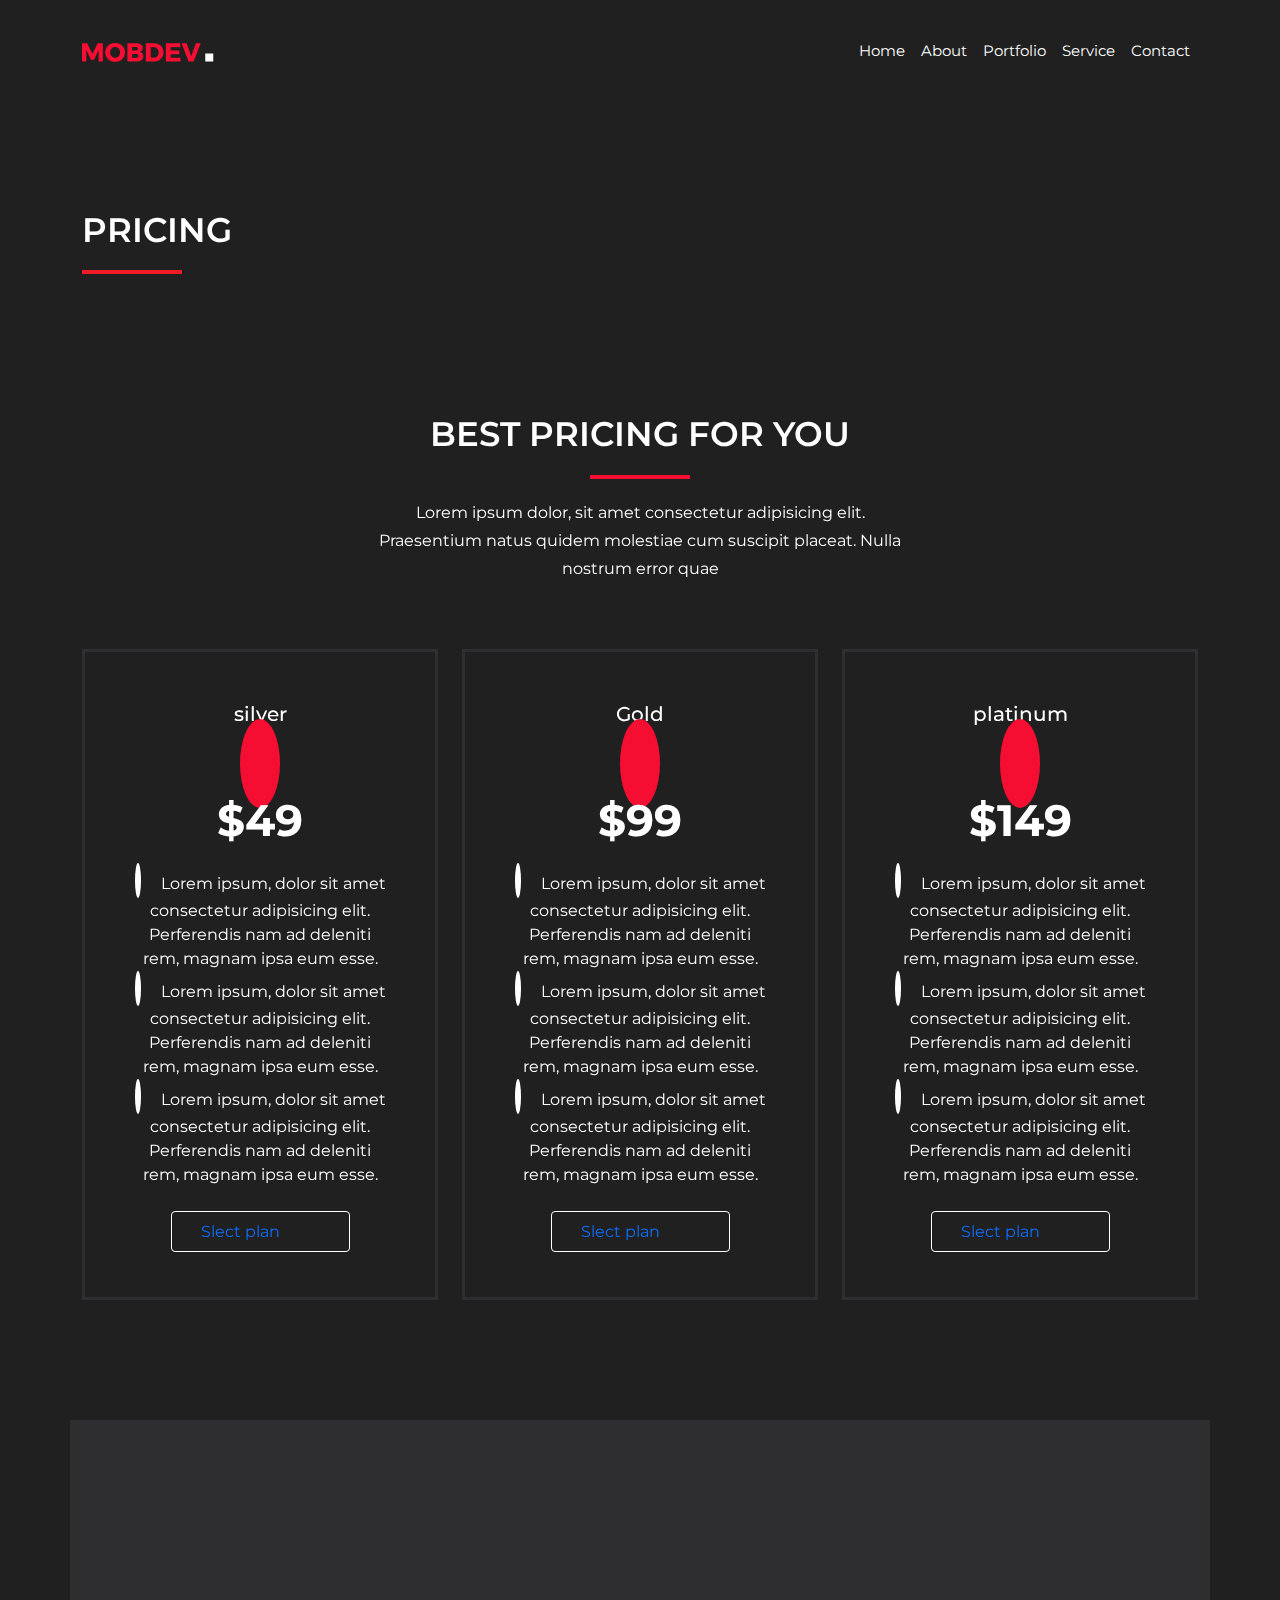
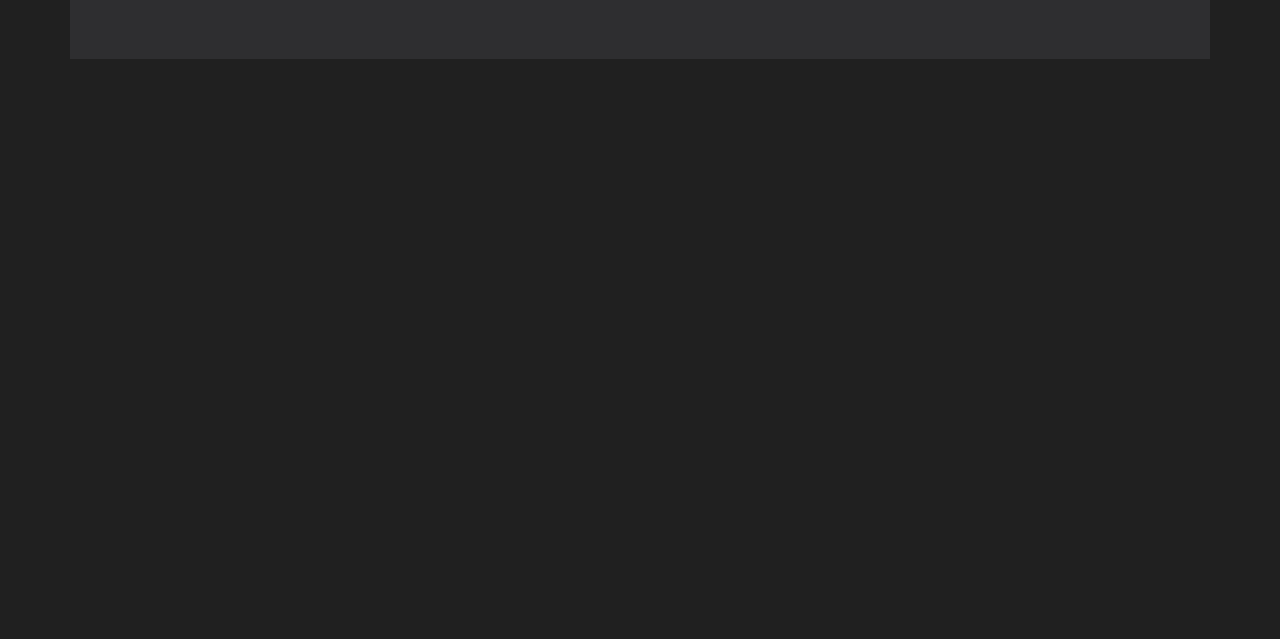
<file: portfolio.html>
<!DOCTYPE html>
<html lang="en">
<head>
    <meta charset="UTF-8">
    <meta name="viewport" content="width=device-width, initial-scale=1.0">

    <title>Personal</title>
    <link href="https://unpkg.com/aos@2.3.1/dist/aos.css" rel="stylesheet">
    <link rel="stylesheet" href="https://cdnjs.cloudflare.com/ajax/libs/font-awesome/6.4.2/css/all.min.css" integrity="sha512-z3gLpd7yknf1YoNbCzqRKc4qyor8gaKU1qmn+CShxbuBusANI9QpRohGBreCFkKxLhei6S9CQXFEbbKuqLg0DA==" crossorigin="anonymous" referrerpolicy="no-referrer" />




    <link rel="preconnect" href="https://fonts.googleapis.com">
    <link rel="preconnect" href="https://fonts.gstatic.com" crossorigin>
    <link href="https://fonts.googleapis.com/css2?family=Montserrat:wght@100;200;300;400;500;600;700;800;900&display=swap" rel="stylesheet">

    <link rel="stylesheet" href="./css/bootstrap.min.css">
    <link rel="stylesheet" href="./css/style.css">

</head>
<body>

    <!-- Start Header Section -->
    <header class="header">
        <nav class="navbar navbar-expand-lg">
            <div class="container">
                <a href="index.html">
                    <img src="./img/logo.png">
                </a>
                <div class="">
                    <ul class="navbar-nav header_nav">
                        <li class="nav-item">
                            <a class="nav-link" href="index.html">Home</a>
                        </li>
                        <li class="nav-item">
                            <a class="nav-link" href="about.html">About</a>
                        </li>
                        <li class="nav-item">
                            <a class="nav-link" href="portfolio.html">Portfolio</a>
                        </li>
                        <li class="nav-item">
                            <a class="nav-link" href="service.html">Service</a>
                        </li>
                        <li class="nav-item">
                            <a class="nav-link" href="contact.html">Contact</a>
                        </li>
                    </ul>
                </div>
            </div>
        </nav>
    </header>
    <!-- End Header Section-->
    <!--start pricing section-->
     <section class="price">
        <div class="container">
            <div class="row">
                <div class="col-xl-12">
                    <div class="price_heading" data-aos="zoom-in" data-aos-delay="50"  data-aos-duration="2000" data-aos-once="false">
                        <h2>PRICING</h2>
                        <div class="price_underline"></div>
                    </div>
                </div>
            </div>
        </div>
    </section>


    <section class="pricing">
        <div class="container">
            <div class="row">
                <div class="col-xl-6 offset-xl-3">
                    <div class="pricing_heading" data-aos="zoom-in" data-aos-delay="50"  data-aos-duration="2000" data-aos-once="false">
                        <h2>BEST PRICING FOR YOU</h2>
                        <div class="pricing_underline"></div>
                        <p>Lorem ipsum dolor, sit amet consectetur adipisicing elit. Praesentium natus quidem molestiae cum suscipit placeat. Nulla nostrum error quae </p>
                    </div>

                </div>
            </div>
            <div class="row price_item_row">
                <div class="col-xl-4">
                    <div class="pricing_item" data-aos="zoom-in" data-aos-delay="50"  data-aos-duration="2000" data-aos-once="false">
                        <h3>silver</h3>
                        <i class="fa-solid fa-dice-d6"></i>
                        <h4>$49</h4>
                        <ul class="navbar">
                            <li >
                                <i class="fa-solid fa-check"></i>
                                <span>Lorem ipsum, dolor sit amet consectetur adipisicing elit. Perferendis nam ad deleniti rem, magnam ipsa eum esse.</span>
                            </li>
                            <li >
                                <i class="fa-solid fa-check"></i>
                                <span>Lorem ipsum, dolor sit amet consectetur adipisicing elit. Perferendis nam ad deleniti rem, magnam ipsa eum esse.</span>
                            </li>
                            <li >
                                <i class="fa-solid fa-check"></i>
                                <span>Lorem ipsum, dolor sit amet consectetur adipisicing elit. Perferendis nam ad deleniti rem, magnam ipsa eum esse.</span>
                            </li>
                        </ul>
                        <a href="#">
                            Slect plan
                            <i class="fa-solid fa-arrow-right"></i>
                        </a>
                    </div>
                </div>
                <div class="col-xl-4">
                    <div class="pricing_item" data-aos="zoom-in" data-aos-delay="50"  data-aos-duration="2000" data-aos-once="false">
                        <h3>Gold</h3>
                        <i class="fa-solid fa-dice-d6"></i>
                        <h4>$99</h4>
                        <ul class="navbar">
                            <li >
                                <i class="fa-solid fa-check"></i>
                                <span>Lorem ipsum, dolor sit amet consectetur adipisicing elit. Perferendis nam ad deleniti rem, magnam ipsa eum esse.</span>
                            </li>
                            <li >
                                <i class="fa-solid fa-check"></i>
                                <span>Lorem ipsum, dolor sit amet consectetur adipisicing elit. Perferendis nam ad deleniti rem, magnam ipsa eum esse.</span>
                            </li>
                            <li >
                                <i class="fa-solid fa-check"></i>
                                <span>Lorem ipsum, dolor sit amet consectetur adipisicing elit. Perferendis nam ad deleniti rem, magnam ipsa eum esse.</span>
                            </li>
                        </ul>
                        <a href="#">
                            Slect plan
                            <i class="fa-solid fa-arrow-right"></i>
                        </a>
                    </div>
                </div>
                <div class="col-xl-4">
                    <div class="pricing_item" data-aos="zoom-in" data-aos-delay="50"  data-aos-duration="2000" data-aos-once="false">
                        <h3>platinum</h3>
                        <i class="fa-solid fa-dice-d6"></i>
                        <h4>$149</h4>
                        <ul class="navbar">
                            <li >
                                <i class="fa-solid fa-check"></i>
                                <span>Lorem ipsum, dolor sit amet consectetur adipisicing elit. Perferendis nam ad deleniti rem, magnam ipsa eum esse.</span>
                            </li>
                            <li >
                                <i class="fa-solid fa-check"></i>
                                <span>Lorem ipsum, dolor sit amet consectetur adipisicing elit. Perferendis nam ad deleniti rem, magnam ipsa eum esse.</span>
                            </li>
                            <li >
                                <i class="fa-solid fa-check"></i>
                                <span>Lorem ipsum, dolor sit amet consectetur adipisicing elit. Perferendis nam ad deleniti rem, magnam ipsa eum esse.</span>
                            </li>
                        </ul>
                        <a href="#">
                            Slect plan
                            <i class="fa-solid fa-arrow-right"></i>
                        </a>
                    </div>
                </div>
            </div>

        </div>
     </section>
     <!--End pricing section-->

     <!--start disco section-->

     <section class="disco">
        <div class="container disco_container">
            <div class="row align-items-center">
                <div class="col-xl-6">
                    <div class="disco_content" data-aos="zoom-in" data-aos-delay="50"  data-aos-duration="2000" data-aos-once="false">
                        <h3>Discover How Design Can Help Your Business</h3>

                    </div>
                    
                </div>
                <div class="col-xl-6">
                    <div class="disco_button" data-aos="zoom-in" data-aos-delay="50"  data-aos-duration="2000" data-aos-once="false">
                        <a href="#">Contact Me</a>

                    </div>
                    
                </div>
            </div>
        </div>
     </section>

     <!--end disco section-->

     <footer class="footer" data-aos="zoom-in" data-aos-delay="50"  data-aos-duration="2000" data-aos-once="false">
        <div class="container">
            <div class="row">
                <div class="col-xl-12">
                    <div class="footer_content" data-aos="zoom-in" data-aos-delay="50"  data-aos-duration="2000" data-aos-once="false">
                        <h3>Get In Touch With Me</h3>
                        <p>Victoria Street No 1, London</p>
                        <p>contactinfo@mobdev.test</p>
                        <p>(001) 1231 3453</p>
                        <a href="#"><i class="fa-brands fa-facebook-f facebook"></i>
                        </a>
                        <a href="#"><i class="fa-brands fa-dribbble dribbble"></i>
                        </a>
                        <a href="#"><i class="fa-brands fa-twitter twitter"></i>
                        </a>
                        <a href="#"><i class="fa-brands fa-linkedin-in linkedin"></i>
                        </a>
                    </div>
                </div>

            </div>

        </div>
        <img class="footer_img" src="./img/pic2.png">
        <img class="footer_img2" src="./img/pic5.png">
        
     </footer>

     <script src="./js/bootstrap.bundle.min.js"></script>

     <script src="https://unpkg.com/aos@2.3.1/dist/aos.js"></script>
    <script>
        AOS.init();
      </script>
      </body>
      </html>
</file>
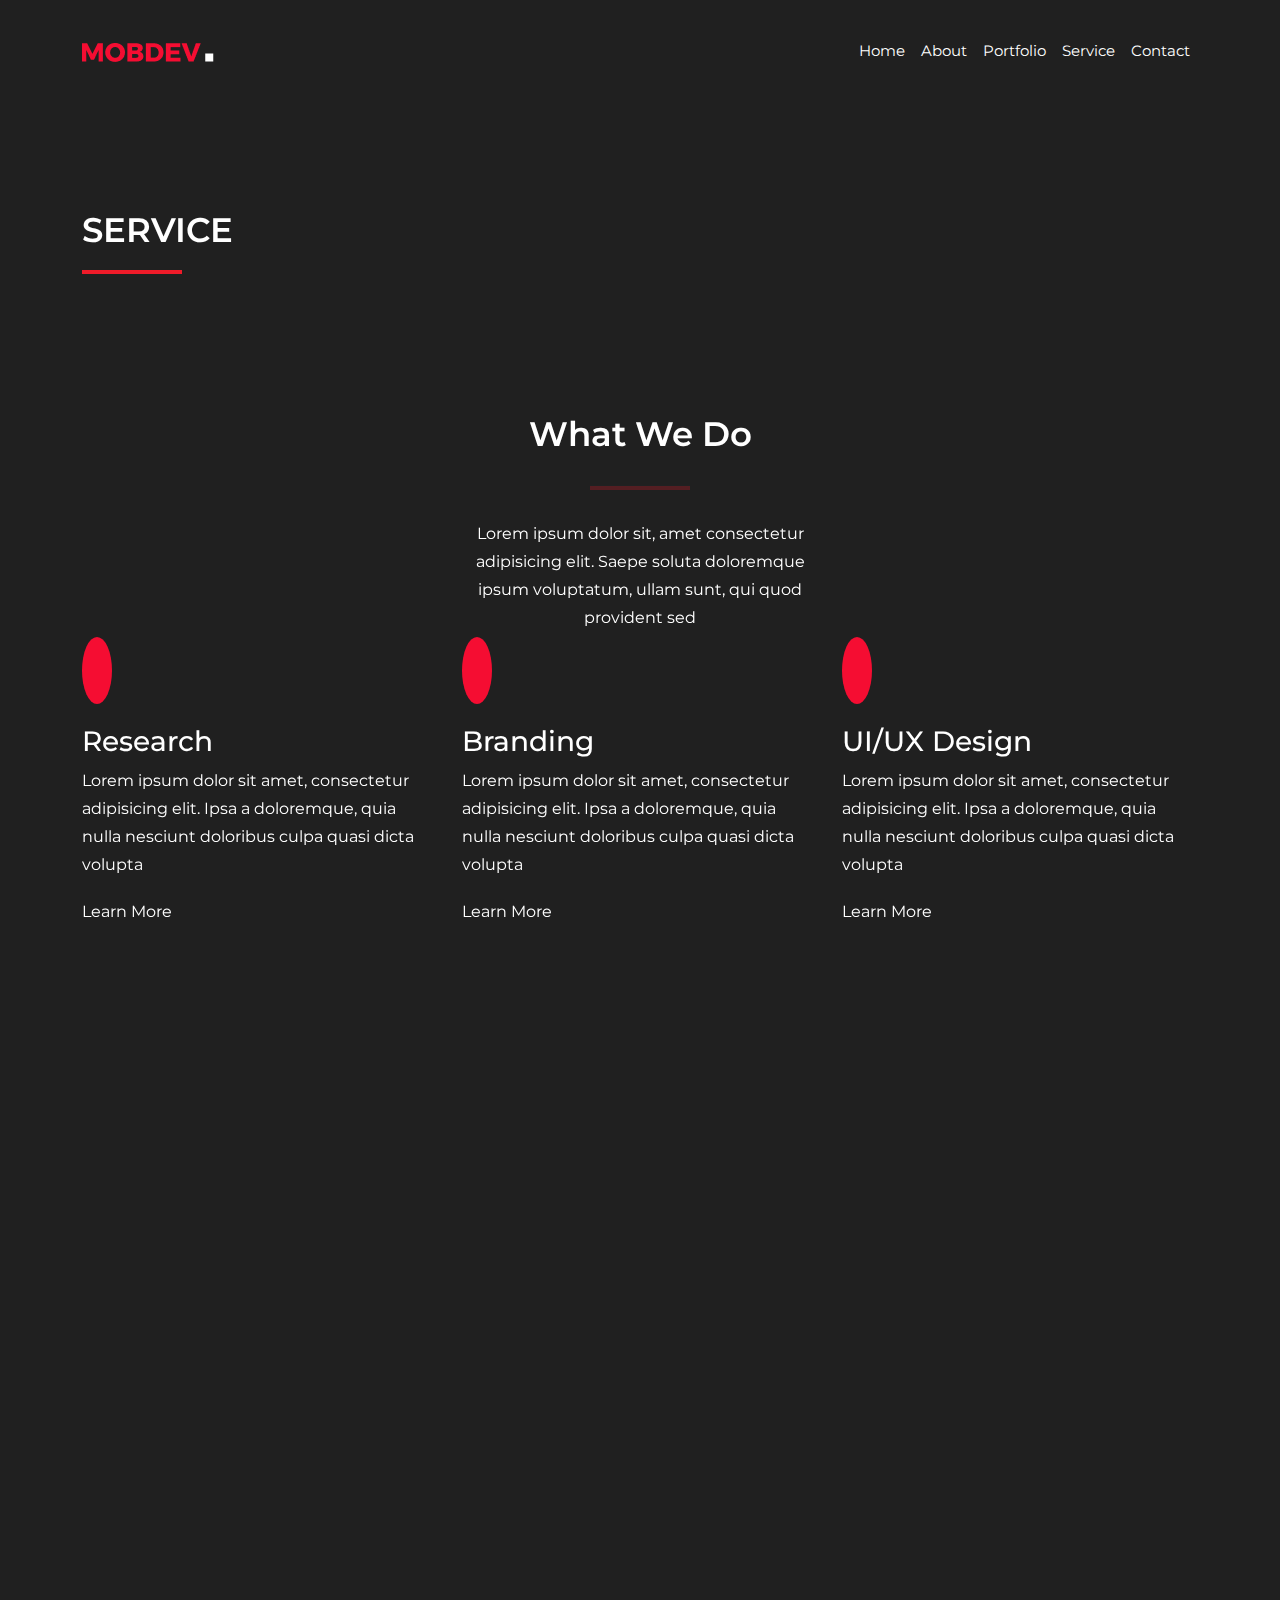
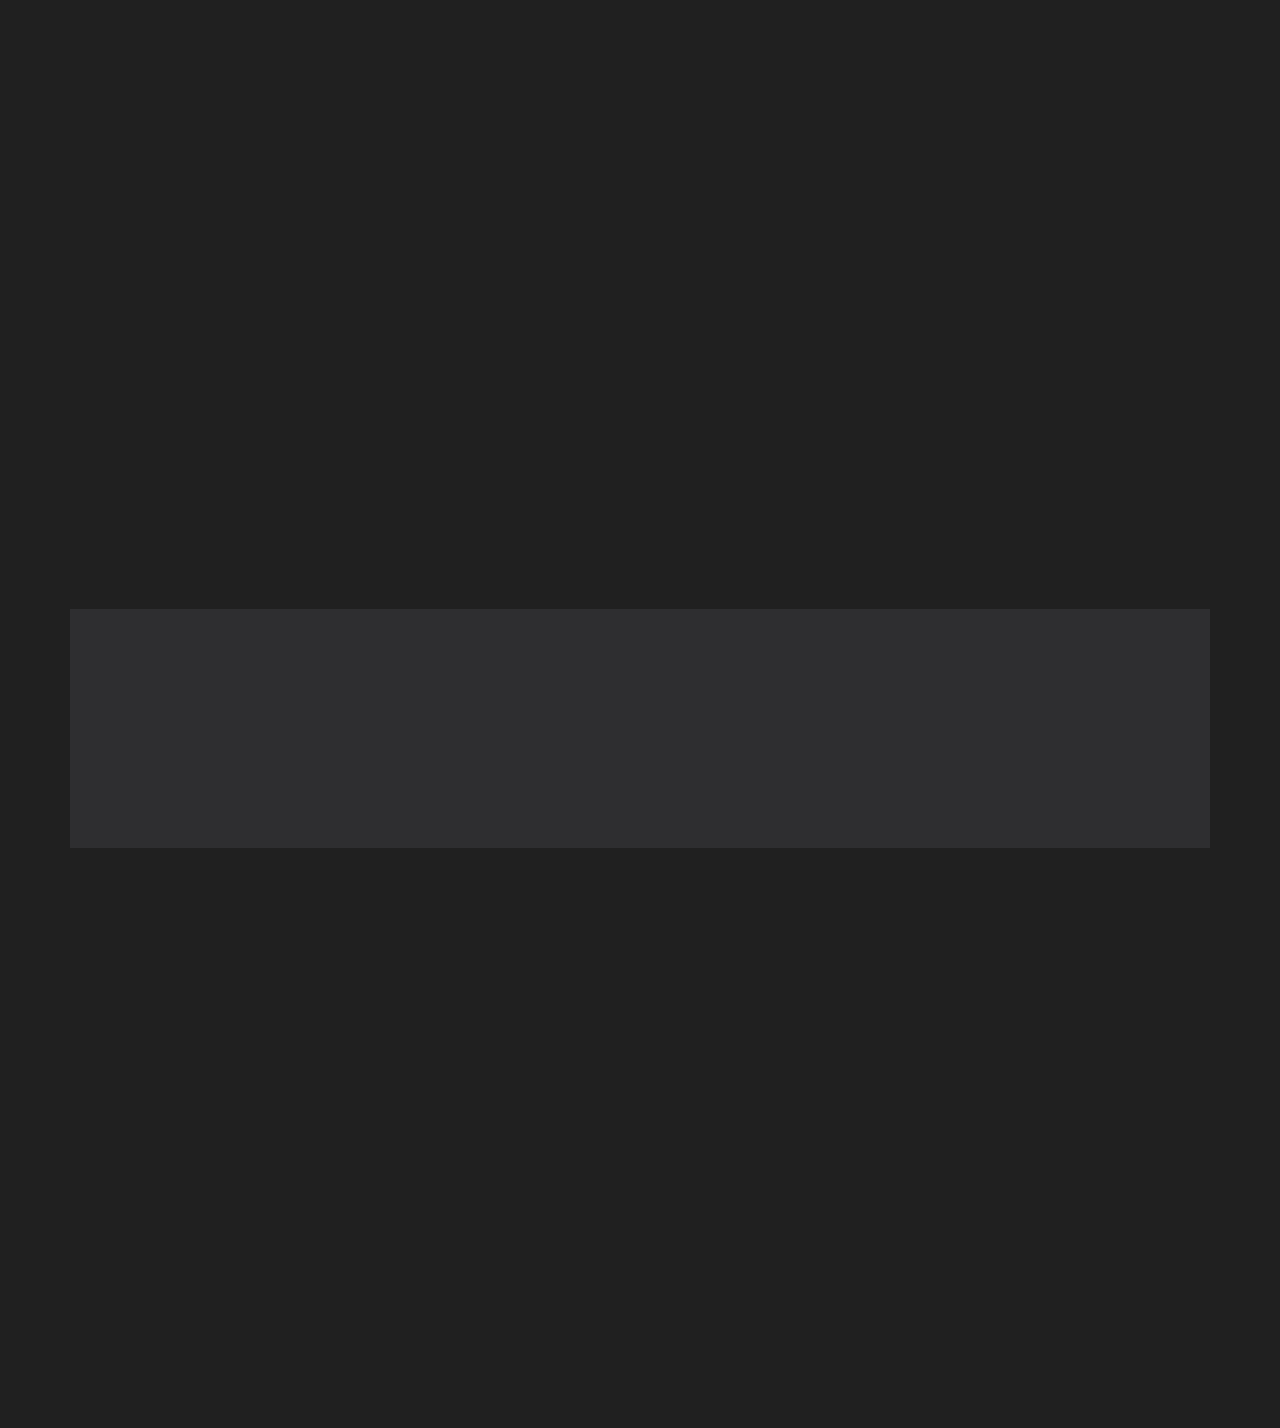
<file: service.html>
<!DOCTYPE html>
<html lang="en">
<head>
    <meta charset="UTF-8">
    <meta name="viewport" content="width=device-width, initial-scale=1.0">

    <title>Personal</title>
    <link href="https://unpkg.com/aos@2.3.1/dist/aos.css" rel="stylesheet">
    <link rel="stylesheet" href="https://cdnjs.cloudflare.com/ajax/libs/font-awesome/6.4.2/css/all.min.css" integrity="sha512-z3gLpd7yknf1YoNbCzqRKc4qyor8gaKU1qmn+CShxbuBusANI9QpRohGBreCFkKxLhei6S9CQXFEbbKuqLg0DA==" crossorigin="anonymous" referrerpolicy="no-referrer" />




    <link rel="preconnect" href="https://fonts.googleapis.com">
    <link rel="preconnect" href="https://fonts.gstatic.com" crossorigin>
    <link href="https://fonts.googleapis.com/css2?family=Montserrat:wght@100;200;300;400;500;600;700;800;900&display=swap" rel="stylesheet">

    <link rel="stylesheet" href="./css/bootstrap.min.css">
    <link rel="stylesheet" href="./css/style.css">

</head>
<body>

    <!-- Start Header Section -->
    <header class="header">
        <nav class="navbar navbar-expand-lg">
            <div class="container">
                <a href="index.html">
                    <img src="./img/logo.png">
                </a>
                <div class="">
                    <ul class="navbar-nav header_nav">
                        <li class="nav-item">
                            <a class="nav-link" href="index.html">Home</a>
                        </li>
                        <li class="nav-item">
                            <a class="nav-link" href="about.html">About</a>
                        </li>
                        <li class="nav-item">
                            <a class="nav-link" href="portfolio.html">Portfolio</a>
                        </li>
                        <li class="nav-item">
                            <a class="nav-link" href="service.html">Service</a>
                        </li>
                        <li class="nav-item">
                            <a class="nav-link" href="contact.html">Contact</a>
                        </li>
                    </ul>
                </div>
            </div>
        </nav>
    </header>
    <!-- End Header Section-->
    
    <!-- Start Service Section-->

    <section class="serve">
        <div class="container">
            <div class="row">
                <div class="col-xl-12">
                    <div class="serve_heading" data-aos="zoom-in" data-aos-delay="50"  data-aos-duration="2000" data-aos-once="false">
                        <h2>SERVICE</h2>
                        <div class="serve_underline"></div>
                    </div>
                </div>
            </div>
        </div>
    </section>







    <section  class="service">
        

        <div class="container">
            <div class="row">
                <div class="col-xl-4 offset-xl-4">
                    <div class="service_heading_part" data-aos="zoom-in" data-aos-delay="50"  data-aos-duration="2000" data-aos-once="false">
                        <h2>What We Do</h2>
                        <hr>
                        <p>Lorem ipsum dolor sit, amet consectetur adipisicing elit. Saepe soluta doloremque ipsum voluptatum, ullam sunt, qui quod provident sed </p>
                    </div>

                </div>

            </div>
            <div class="row ">
                
                        <div class="col-xl-4">

                            <div class="service_item" data-aos="zoom-in" data-aos-delay="50"  data-aos-duration="2000" data-aos-once="false">
                                <i class="fa-solid fa-magnifying-glass"></i>
                                <h3>Research</h3>
                                <p>Lorem ipsum dolor sit amet, consectetur adipisicing elit. Ipsa a doloremque, quia nulla nesciunt doloribus culpa quasi dicta volupta</p>
                                <a href="#">
                                    Learn More
                                    <i class="fa-solid fa-arrow-right"></i>
                                </a>
                            </div>
                        </div>

                        <div class="col-xl-4">
                            <div class="service_item" data-aos="zoom-in" data-aos-delay="50"  data-aos-duration="2000" data-aos-once="false">
                                <i class="fa-regular fa-image"></i>
                                <h3>Branding</h3>
                                <p>Lorem ipsum dolor sit amet, consectetur adipisicing elit. Ipsa a doloremque, quia nulla nesciunt doloribus culpa quasi dicta volupta</p>
                                <a href="#">
                                    Learn More
                                    <i class="fa-solid fa-arrow-right"></i>
                                </a>
                            </div>
                        </div>

                        <div class="col-xl-4">
                            <div class="service_item" data-aos="zoom-in" data-aos-delay="50"  data-aos-duration="2000" data-aos-once="false">
                                <i class="fa-regular fa-eye"></i>
                                <h3>UI/UX Design</h3>
                                <p>Lorem ipsum dolor sit amet, consectetur adipisicing elit. Ipsa a doloremque, quia nulla nesciunt doloribus culpa quasi dicta volupta</p>
                                <a href="#">
                                    Learn More
                                    <i class="fa-solid fa-arrow-right"></i>
                                </a>
                            </div>
                        </div>

                        <div class="col-xl-4">
                            <div class="service_item" data-aos="zoom-in" data-aos-delay="50"  data-aos-duration="2000" data-aos-once="false">
                                <i class="fa-solid fa-mobile-screen"></i>
                                <h3>Research</h3>
                                <p>Lorem ipsum dolor sit amet, consectetur adipisicing elit. Ipsa a doloremque, quia nulla nesciunt doloribus culpa quasi dicta volupta</p>
                                <a href="#">
                                    Learn More
                                    <i class="fa-solid fa-arrow-right"></i>
                                    
                                   
                                </a>
                            </div>
                           
                        
                </div>
                <div class="col-xl-4">
                    <div class="service_item" data-aos="zoom-in" data-aos-delay="50"  data-aos-duration="2000" data-aos-once="false">
                        <i class="fa-solid fa-mobile-screen"></i>
                        <h3>Branding</h3>
                        <p>Lorem ipsum dolor sit amet, consectetur adipisicing elit. Ipsa a doloremque, quia nulla nesciunt doloribus culpa quasi dicta volupta</p>
                        <a href="#">
                            Learn More
                            <i class="fa-solid fa-arrow-right"></i>
                            
                           
                        </a>
                    </div>
                   
                
        </div>
        <div class="col-xl-4">
            <div class="service_item" data-aos="zoom-in" data-aos-delay="50" 
             data-aos-duration="2000" data-aos-once="false">
                <i class="fa-solid fa-mobile-screen"></i>
                <h3>UI/UX Design</h3>
                <p>Lorem ipsum dolor sit amet, consectetur adipisicing elit. Ipsa a doloremque, quia nulla nesciunt doloribus culpa quasi dicta volupta</p>
                <a href="#">
                    Learn More
                    <i class="fa-solid fa-arrow-right"></i>
                    
                   
                </a>
            </div>
           
        
</div>
            </div>
        </div>
    </section>
     <!-- End Service Section-->
    

    <!--start testimonial section-->

    <section class="testimonial">
        <div class="container">
            <div class="row">
                <div class="col-xl-6 offset-xl-3">
                    <div class="test_heading" data-aos="zoom-in" data-aos-delay="50"  data-aos-duration="2000" data-aos-once="false">
                        <h2>TESTIMONIAL</h2>
                        <div class="test_underline"></div>
                        <p>Lorem ipsum dolor sit amet consectetur, adipisicing elit. Laudantium, iste dignissimos deserunt incidunt perferendis unde </p>

                    </div>
                </div>
            </div>
            <div class="row test_item_row">
                <div class="col-xl-4">
                    <div class="test_item" data-aos="zoom-in" data-aos-delay="50"  data-aos-duration="2000" data-aos-once="false">
                        <i class="fa-solid fa-quote-left"></i>
                        <p>Lorem ipsum dolor sit amet consectetur adipisicing elit. Facere doloremque atque error, inventore quas tempore totam quis enim commodi</p>
                        <img src="./img/pic.png">
                        <h4>Michael Andrew</h4>
                        <h5>CEO Media</h5>
                    </div>
                </div>
                <div class="col-xl-4">
                    <div class="test_item" data-aos="zoom-in" data-aos-delay="50"  data-aos-duration="2000" data-aos-once="false">
                        <i class="fa-solid fa-quote-left"></i>
                        <p>Lorem ipsum dolor sit amet consectetur adipisicing elit. Facere doloremque atque error, inventore quas tempore totam quis enim commodi</p>
                        <img src="./img/service1.png">
                        <h4>Michael Andrew</h4>
                        <h5>CEO Media</h5>
                    </div>
                </div>

                <div class="col-xl-4">
                    <div class="test_item" data-aos="zoom-in" data-aos-delay="50"  data-aos-duration="2000" data-aos-once="false">
                        <i class="fa-solid fa-quote-left"></i>
                        <p>Lorem ipsum dolor sit amet consectetur adipisicing elit. Facere doloremque atque error, inventore quas tempore totam quis enim commodi</p>
                        <img src="./img/service2.png">
                        <h4>Michael Andrew</h4>
                        <h5>CEO Media</h5>
                    </div>
                </div>
            </div>
        </div>

     </section>

     <!--end testimonial section-->

     <!--start disco section-->

     <section class="disco">
        <div class="container disco_container">
            <div class="row align-items-center">
                <div class="col-xl-6">
                    <div class="disco_content" data-aos="zoom-in" data-aos-delay="50"  data-aos-duration="2000" data-aos-once="false">
                        <h3>Discover How Design Can Help Your Business</h3>

                    </div>
                    
                </div>
                <div class="col-xl-6">
                    <div class="disco_button" data-aos="zoom-in" data-aos-delay="50"  data-aos-duration="2000" data-aos-once="false">
                        <a href="#">Contact Me</a>

                    </div>
                    
                </div>
            </div>
        </div>
     </section>

     <!--end disco section-->


    <footer class="footer" data-aos="zoom-in" data-aos-delay="50"  data-aos-duration="2000" data-aos-once="false">
        <div class="container">
            <div class="row">
                <div class="col-xl-12">
                    <div class="footer_content" data-aos="zoom-in" data-aos-delay="50"  data-aos-duration="2000" data-aos-once="false">
                        <h3>Get In Touch With Me</h3>
                        <p>Victoria Street No 1, London</p>
                        <p>contactinfo@mobdev.test</p>
                        <p>(001) 1231 3453</p>
                        <a href="#"><i class="fa-brands fa-facebook-f facebook"></i>
                        </a>
                        <a href="#"><i class="fa-brands fa-dribbble dribbble"></i>
                        </a>
                        <a href="#"><i class="fa-brands fa-twitter twitter"></i>
                        </a>
                        <a href="#"><i class="fa-brands fa-linkedin-in linkedin"></i>
                        </a>
                    </div>
                </div>

            </div>

        </div>
        <img class="footer_img" src="./img/pic2.png">
        <img class="footer_img2" src="./img/pic5.png">
        
     </footer>

     <script src="./js/bootstrap.bundle.min.js"></script>

     <script src="https://unpkg.com/aos@2.3.1/dist/aos.js"></script>
    <script>
        AOS.init();
      </script>
      </body>
      </html>
</file>
<file: css/style.css>
body{
    background-color: #202020;
    font-family: 'Montserrat', sans-serif;
}

.header_nav li a{
    color:#FFFFFF;
    font-size: 15px;
    font-weight: 400;
}

.header_nav li a:hover{
    color:#F50D32;
}

.header{

    padding: 24px 0px;
}

.banner{
    padding-top: 50px;
    position: relative;
}

.banner_pattern{
    position: absolute;
    left:-20px;
    top: 80px;
}

.banner_content{
    padding-right: 110px;
}


.banner_content h4{
    font-size: 20px;
    font-weight: 500;
    color:#F50D32;
}

.banner_content h1{
    font-size: 44px;
    font-weight: 700;
    color:#ffffff;
    margin-top: 20px;
    animation-name: banner_heading;
    animation-duration: 2s;
    animation-iteration-count: infinite;


}

@keyframes banner_heading{
    from {font-size: 0px;}

    to {font-size: 70px;}
}

.banner_content p{
    font-size: 18px;
    font-weight: 400;
    color: #FFFFFF;
    margin-top: 30px;
    margin-bottom: 55px;
}

.banner_content a{
    padding: 18px 42px;
    background-color: #F50D32;
    font-size: 16px;
    font-weight: 400;
    text-decoration: none;
    color: #ffffff;

}

.banner_img img{
    box-shadow: -25px 25px 0px #2E2E30;
}


.banner_img{
    position: relative;
}
.banner_img_main{
    animation-name: demo;
    animation-duration: 4s;
    animation-iteration-count: infinite;
}

@keyframes demo{
    from {width: 200px;}
  to {width: 400px;}
}

.banner_boll{
    position: absolute;
    right: -50px;
    z-index: -1;
    top:-30px;
}





  .serve_heading h2{
    font-size: 34px;
    font-weight: 600;
    color: #FFFFFF;
    margin-top: 107px;
   }

   .serve_underline{
    width: 100px;
    height: 4px;
    background-color: #ef1b29;
    margin-top: 20px;
    margin-bottom: 20px;
   }

section.service {
    /* background: rgb(132, 192, 192); */
    margin-top: 120px;
    position: relative;
    
}
.service_circel{
    position: absolute;
    bottom: 0px;
    left: 0px;
}
.service_nimchip{
    position: absolute;
    bottom: 270px;
    left: 140px;
}
.service_heading{
    font-size: 34px;
    font-weight: 600;
    color:#ffffff;
    
}

.service_heading_part{
    text-align: center;
}
.service_heading_part h2{
    font-size: 34px;
    font-weight: 600;
    color: #ffffff;

    margin-bottom: 30px;
}

.service_heading_part hr{
    background-color: #ef1b29;
    width: 100px;
    height: 5px;
    margin: 0px auto;

}

.service_heading_part p{
    font-size: 16px;
    font-weight: 400;
    color: #ffffff;
    line-height: 28px;
    margin-top: 30px;
}



.service_heading hr{
    width: 100px;
    height: 5px;
    background-color: #F50D32;
}

.service_heading p{
    font-size: 16px;
    color: #ffffff;
    font-weight: 400;
    line-height: 28px;
}
.service_item {

    margin-bottom: 45px;
}


.service_item i{
    font-size: 30px;
    background-color: #F50D32;
    border-radius: 50%;
    padding: 15px;
    color: #ffffff;
    margin-top: 60px;
}
.service_item h3{
    font-size: 23;
    font-weight: 500;
    color:#ffffff;
    margin-top: 32px;
}

.service_item p{
    font-size: 16px;
    color: #ffffff;
    font-weight: 400;
    line-height: 28px;
}


.service_item a{
    font-size: 16px;
    color: #ffffff;
    font-weight: 400;
    line-height: 28px;
    text-decoration:none;

}
.service_item a i{
background-color:transparent;
font-size: 24px;
}



.banner{
    background-color: rgb(15, 17, 17); 
 } 




.skill{
     /* background-color: #e7a71b;  */
    margin-top: 120px;
}
.skill_heading{
    text-align: center;
}
.skill_heading h2{
    font-size: 34px;
    font-weight: 600;
    color: #ffffff;

    margin-bottom: 30px;
}
    




.skill_heading hr{
    background-color: #dd15b2;
    width: 100px;
    height: 5px;
    margin: 0px auto;

}

.skill_heading p{
    font-size: 16px;
    font-weight: 400;
    color: #ffffff;
    line-height: 28px;
    margin-top: 30px;
}

.service_item_box_row{
    margin-top: 70px;
}

.service_item_box{
    text-align: center;
    border: 3px solid #2E2E30;
    padding: 40px 44px;
}

.service_item_box h4{
    color: #F50D32;
    font-size: 16px;
    font-weight: 400;
}

    
    .service_item_box h3{
        font-size: 22px;
        font-weight: 500;
        color: #FFFFFF;
        margin-top: 16px;

    }

    .service_item_box p{
        font-size: 16px;
        font-weight: 400;
        color: #ffffff;
        margin-top: 24px;
        line-height: 28px;
    }

    .progress{
        background-color: #343434;
    
    } 
    .custom_bar{
        background-color: #F50D32;
    }
   .service_item_bar{
    margin-top: 60px;
   }

   .pro_bar{
    margin-top: 30px;
   }

   .pro_bar h3{
    color: #FFFFFF;
   }

   .price_heading h2{
    font-size: 34px;
    font-weight: 600;
    color: #FFFFFF;
    margin-top: 107px;
   }

   .price_underline{
    width: 100px;
    height: 4px;
    background-color: #ef1b29;
    margin-top: 20px;
    margin-bottom: 20px;
   }


   

   .pricing{
    /* background-color:orangered; */
    margin-top: 120px;
   }
   .pricing_heading{
    text-align: center;
   }

   .pricing_heading h2{
    font-size: 34px;
    font-weight: 600;
    color: #FFFFFF;

   }
   .pricing_underline{
    width: 100px;
    height: 4px;
    background-color: #F50D32;
    margin: 0px auto;
    margin-top: 20px;
    margin-bottom: 20px;
   }

   .pricing_heading p{
    font-size: 16px;
    font-weight: 400;
    color: #FFFFFF;
    line-height: 28px;
   }

   .pricing_item{
    text-align: center;
    border: 3px solid #2E2E30;
    padding: 50px 45px;
   }

   .pricing_item h3{
    font-size: 20px;
    font-weight: 500;
    color: #FFFFFF;
   }

   .pricing_item i{
    font-size: 40px;
    padding: 20px;
    background-color: #F50D32;
    color: #FFFFFF;
    border-radius: 50%;
    margin-top: 30px;
    margin-bottom: 30px;
   }

   .pricing_item h4{
    font-size: 44px;
    font-weight: 700;
    color: #FFFFFF ;
   }
   .pricing_item ul li i{
    font-size: 24px;
    padding: 3px;
    color: #202020;
    background-color: #FFFFFF;
    margin-right: 20px;
    float: none;
   }
   .pricing_item ul li{
    color: #FFFFFF;
    list-style: none;
    float: right;
   }
   .pricing_item a{
    padding: 10px 29px;
    /* background-color: #F50D32; */
    font-size: 16px;
    font-weight: 400;
    text-decoration: none;
    border: 1px solid #FFFFFF;
    border-radius: 4px;
   }

   .pricing_item a i{
    background-color: transparent;
    font-size: 24px;
   }
   .price_item_row{
    margin-top: 50px;
   }

   .work{
    /* background-color: orange; */
    margin-top: 120px;
   }

   .work_heading{
    text-align: center;
   }

   .work_heading h2{
    font-size: 34px;
    font-weight: 600;
    color: #FFFFFF;
   }
   .work_underline{
    width: 100px;
    height: 4px;
    background-color: #F50D32;
    margin: 0px auto;
    margin-top: 20px;
    margin-bottom: 20px;

   }

   .work_heading p{
    font-size: 16px;
    font-weight: 400;
    color: #FFFFFF;
    line-height: 28px;
   }

   .work_item{
    padding-right: 110px;
   }

   .work_item h3{
    font-size: 30px;
    font-weight: 500;
    color: #FFFFFF;
    line-height: 44px;
   }

   .work_item p{
    font-size: 16px;
    font-weight: 400;
    color: #FFFFFF;
    line-height: 28px;
   }

   .work_item a{
    color: #F50D32;
    font-size: 16px;
    font-weight: 400;
    text-decoration: none;
   }
   .work_item_img img{
    box-shadow: -25px 25px 0px #2E2E30;
   }
   .work_item_img_content img{
    box-shadow:25px 25px 0px #2E2E30;
   }
   /* <!--start counter section--> */

   .counter{
    margin-top: 120px;
     /* background-color: #F50D32;  */
   }
   .counter_heading{
    text-align: center;
   }

   .counter_heading h2{
    font-size: 34px;
    font-weight: 600;
    color: #FFFFFF;
   }
   .counter_underline{
    width: 100px;
    height: 4px;
    background-color: #F50D32;
    margin: 0px auto;
    margin-top: 20px;
    margin-bottom: 20px;

   }
   .counter_heading p{
    font-size: 16px;
    font-weight: 400;
    color: #FFFFFF;
    line-height: 28px;
   }
   .counter_row{
    margin-top: 80px;
   }
   .counter_item{
    text-align: center;
   }

   .counter_item h3{
    font-size: 60px;
    font-weight: 700;
    color: #FFFFFF;
   }
   .counter_item h4{
    font-size: 18px;
    font-weight: 400;
    color: #F50D32;
    text-transform: uppercase;
   }

   
   .page_tittle{
    /* background-color: #ef1b29; */
   }
   .page_tittle_heading h2{
    font-size: 34px;
    font-weight: 600;
    color: #FFFFFF;
    margin-top: 107px;
   }

   .page_tittle_underline{
    width: 100px;
    height: 4px;
    background-color: #ef1b29;
    margin-top: 20px;
    margin-bottom: 20px;
   }

   .contact{
    margin-top: 120px;
     /* background-color: rgb(163, 138, 221);   */
}

.contact_touch h2{
    font-size: 34px;
    font-weight: 600;
    color: #ffffff;
}

.touch_underline{
    width: 100px;
    height: 4px;
    background-color: #e91e36;

    margin-top: 20px;
    margin-bottom: 20px;
}

.contact_touch p{
    color: #fff;
    font-size: 16px;
    font-weight: 400;
    line-height: 28px;
}
.contact_form_input{
    margin-bottom: 40px;
    color: #FFFFFF;
    text-transform: uppercase;


}
.contact_form_input input{
    height: 46px;
    border-radius: 0px;
    background-color: #343434;
    border: none;
}

.contact_form_input textarea{
    background-color: #343434;
    border: none;
    height: 182px;
    border-radius: 0px;
}

.custom_form_btn{
    background-color: #e91e36;
}
.contact_form_input lable{
    color: #F50D32;
}

.contact_circel{
    position: absolute;
    bottom: -250px;
    left: 0px;
    
    
}
.contact_nimchip{
    position: absolute;
    bottom: 60px;
    left: 140px;
}

.contact_item_box_row{
    margin-top: 70px;
}

.contact_item_box{
    text-align: center;
    border: 3px solid #2E2E30;
    padding: 30px 30px;

}

.contact_item_box h4{
    color:#FFFFFF;
    font-size: 16px;
    font-weight: 400;
}

.contact_item_box i{
    font-size: 20px;
    padding: 20px;
    background-color: #F50D32;
    color: #FFFFFF;
    border-radius: 50%;
    margin-top: 30px;
    margin-bottom: 30px;
   }

   .testimonial{
    /* background-color: orange; */
    margin-top: 120px;
   }
   .test_heading{
    text-align: center;
   }

   .test_heading h2{
    font-size: 34px;
    font-weight: 600;
    color: #FFFFFF;
   }
   .test_underline{
    width: 100px;
    height: 4px;
    background-color: #F50D32;
    margin: 0px auto;
    margin-top: 20px;
    margin-bottom: 20px;

   }
   .test_heading p{
    font-size: 16px;
    font-weight: 400;
    color: #FFFFFF;
    line-height: 28px;
   }
 
   .test_item_row{
    margin-top: 70px;
   }
   .test_item{
    padding: 40px 48px;
    background-color: #2E2E30;
    text-align: center;
   }
   .test_item i{
    font-size: 60px;
    color: #F50D32;
   }
   .test_item p{
    color: #FFFFFF;
    font-size: 17px;
    font-weight: 400;
    line-height: 28px;
    margin-top: 30px;
    margin-bottom: 20px;
   }

   .test_item h4{
    font-size: 18px;
    color: #ffffff;
    font-weight: 500;
    margin-top: 20px;
    margin-bottom: 20px;
   }

   .test_item h5{
    font-size: 16px;
    color: #ffffff;
    font-weight: 300;
    
   }

   .disco{
    margin-top: 120px;
   }

   .disco_container{
    background-color: #2E2E30;
    padding: 75px;
   }

   .disco_content h3{
    font-size: 34px;
    font-weight: 600;
    color: #FFFFFF;
   }

   .disco_button{
    text-align: right;
   }

   .disco_button a{
    color: #FFFFFF;
    background-color: #F50D32;
    padding: 18px 42px;
    text-decoration: none;
    border-radius: 4px;

   }

   .footer{
    background-color: #161616;
    margin-top: 120px;
    padding: 120px 0px;
    text-align: center;
    position: relative;
   }

   .footer_content{
    color: #FFFFFF;
   }
   .footer_content a{
    text-decoration: none;
    

   }

   .footer_content a i{
    font-size: 30px;
     border: 2px solid #2E2E30;
    
     border-radius: 50%;  
     background-color: #2E2E30;
     margin-left: 20px;
   }

   .footer_content a i.facebook{
    padding: 6px 10px;
    color: #FFFFFF;
   }

   .footer_content a i.dribbble{
    padding: 8px 9px;
    color: #FFFFFF;
   }

   .footer_content a i.twitter{
    padding: 8px 10px;
    color: #FFFFFF;
   }

   .footer_content a i.linkedin{
    padding: 7px 9px;
    color: #FFFFFF;
   }

   .footer_img{
    position: absolute;
    bottom: -170px;
    right: 0;
   }

   .footer_img2{
    position: absolute;
    bottom: -120;
    right: 250px;

   }
</file>
